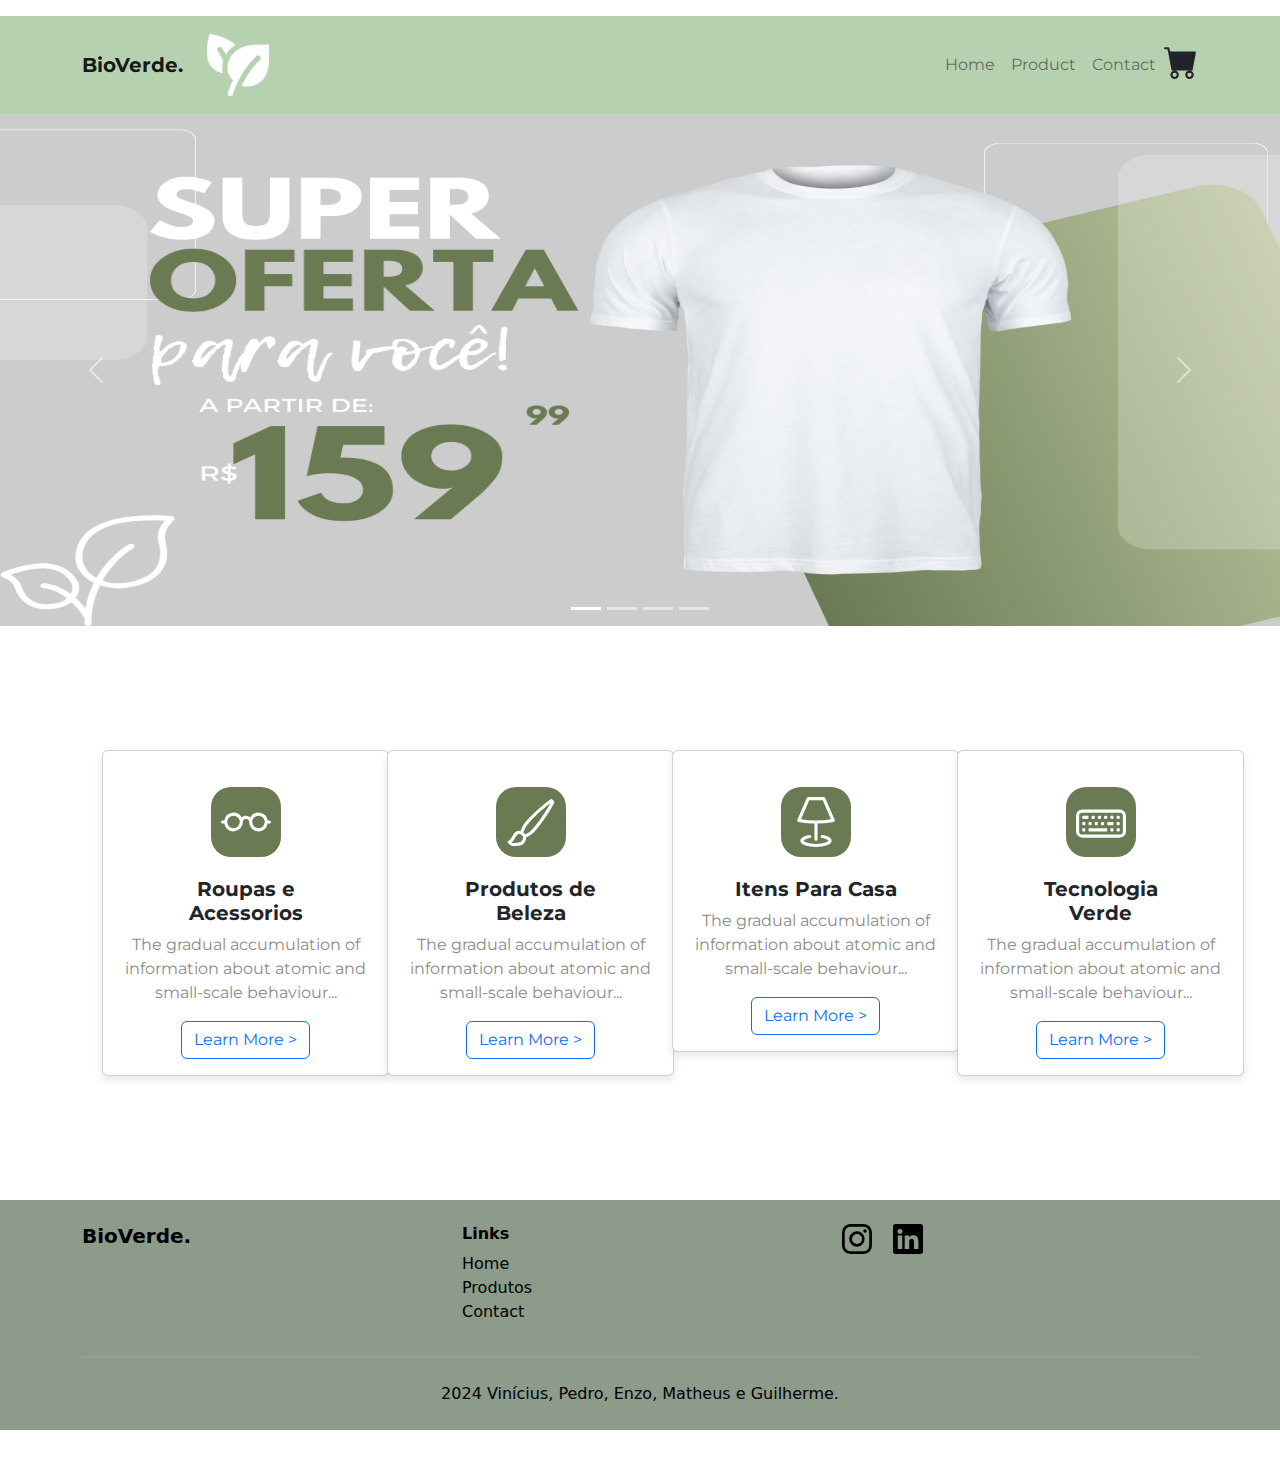
<file: index.html>
<!DOCTYPE html>
<html lang="pt-br">
<head>
    <meta charset="UTF-8">
    <meta name="viewport" content="width=device-width, initial-scale=1.0">
    <title>BioVerde</title>
    <link href="https://cdn.jsdelivr.net/npm/bootstrap@5.3.0-alpha1/dist/css/bootstrap.min.css" rel="stylesheet">

    <link href="/css/carousel.css" rel="stylesheet">
    <link rel="stylesheet" href="/css/style3.css">
    <link rel="stylesheet" href="/css/estilo.css">
    <link rel="stylesheet" href="../footer.css">
</head>
<body>

    <!-- Navbar -->
    <nav class="navbar navbar-expand-lg navbar-light">
        <div class="container">
            <a class="navbar-brand" href="#">BioVerde.</a>   
            <img src="/assets/logo-icon.png" alt="logo" width="7%" height="7%">
            <button class="navbar-toggler" type="button" data-bs-toggle="collapse" data-bs-target="#navbarNav" aria-controls="navbarNav" aria-expanded="false" aria-label="Toggle navigation">
                <span class="navbar-toggler-icon"></span>
            </button>
            <div class="collapse navbar-collapse" id="navbarNav">
                <ul class="navbar-nav ms-auto">
                    <li class="nav-item">
                        <a class="nav-link" href="index.html">Home</a>
                    </li>
                    <li class="nav-item">
                        <a class="nav-link" href="produto.html">Product</a>
                    </li>
                    <li class="nav-item">
                        <a class="nav-link" href="Contato.html">Contact</a>
                    </li>
                    <svg xmlns="http://www.w3.org/2000/svg" width="34" height="34" fill="currentColor" class="bi bi-cart-fill" viewBox="0 0 16 16">
                        <path d="M0 1.5A.5.5 0 0 1 .5 1H2a.5.5 0 0 1 .485.379L2.89 3H14.5a.5.5 0 0 1 .491.592l-1.5 8A.5.5 0 0 1 13 12H4a.5.5 0 0 1-.491-.408L2.01 3.607 1.61 2H.5a.5.5 0 0 1-.5-.5M5 12a2 2 0 1 0 0 4 2 2 0 0 0 0-4m7 0a2 2 0 1 0 0 4 2 2 0 0 0 0-4m-7 1a1 1 0 1 1 0 2 1 1 0 0 1 0-2m7 0a1 1 0 1 1 0 2 1 1 0 0 1 0-2"/>
                      </svg>
                </ul>
            </div>
        </div>
    </nav>

    <!-- Hero Section -->
    <div id="myCarousel" class="carousel slide" data-ride="carousel">
        <ol class="carousel-indicators">
          <li data-target="#myCarousel" data-slide-to="0" class="active"></li>
          <li data-target="#myCarousel" data-slide-to="1"></li>
          <li data-target="#myCarousel" data-slide-to="2"></li>
          <li data-target="#myCarousel" data-slide-to="3"></li>
        </ol>
        <div class="carousel-inner">
          <div class="carousel-item active">
            <img class="first-slide" id="images-carousel" src="/assets/31_Site.png" alt="First slide">
          </div>
          <div class="carousel-item" >
            <img class="second-slide" id="images-carousel" src="/assets/32_Site.png" alt="Second slide">
            <div class="container">
            </div>
          </div>
          <div class="carousel-item">
            <div class="carousel-item active">
                <img class="third-slide" id="images-carousel" src="/assets/33_Site.png" alt="Third Slide" id="">
              </div>
          </div>
          <div class="carousel-item">
            <div class="carousel-item active">
                <img class="fourth-slide" id="images-carousel" src="/assets/34_Site.png" alt="fourth Slide">
              </div>
          </div>
        </div>
        <a class="carousel-control-prev" href="#myCarousel" role="button" data-slide="prev">
          <span class="carousel-control-prev-icon" aria-hidden="true"></span>
          <span class="sr-only">Voltar</span>
        </a>
        <a class="carousel-control-next" href="#myCarousel" role="button" data-slide="next">
          <span class="carousel-control-next-icon" aria-hidden="true"></span>
          <span class="sr-only">Avançar</span>
        </a>
      </div>

    <!-- Product Section -->
    <section class="section-cards">
        <div class="container text-center">
            <div class="row">
                <div class="col-md-3">
                    <div class="card">
                        <div class="card-body">
                            <svg xmlns="http://www.w3.org/2000/svg" width="70" height="70" fill="currentColor" id="icons-cards" class="bi bi-eyeglasses" viewBox="0 0 16 16">
                                <path d="M4 6a2 2 0 1 1 0 4 2 2 0 0 1 0-4m2.625.547a3 3 0 0 0-5.584.953H.5a.5.5 0 0 0 0 1h.541A3 3 0 0 0 7 8a1 1 0 0 1 2 0 3 3 0 0 0 5.959.5h.541a.5.5 0 0 0 0-1h-.541a3 3 0 0 0-5.584-.953A2 2 0 0 0 8 6c-.532 0-1.016.208-1.375.547M14 8a2 2 0 1 1-4 0 2 2 0 0 1 4 0"/>
                              </svg>
                            <h5 class="card-title">Roupas e Acessorios</h5>
                            <p class="card-text">The gradual accumulation of information about atomic and small-scale behaviour...</p>
                            <a href="#" class="btn btn-outline-primary">Learn More ></a>
                        </div>
                    </div>
                </div>
                <div class="col-md-3">
                    <div class="card">
                        <div class="card-body">
                            <svg xmlns="http://www.w3.org/2000/svg" width="70" height="70" fill="currentColor" id="icons-cards" class="bi bi-brush" viewBox="0 0 16 16">
                                <path d="M15.825.12a.5.5 0 0 1 .132.584c-1.53 3.43-4.743 8.17-7.095 10.64a6.1 6.1 0 0 1-2.373 1.534c-.018.227-.06.538-.16.868-.201.659-.667 1.479-1.708 1.74a8.1 8.1 0 0 1-3.078.132 4 4 0 0 1-.562-.135 1.4 1.4 0 0 1-.466-.247.7.7 0 0 1-.204-.288.62.62 0 0 1 .004-.443c.095-.245.316-.38.461-.452.394-.197.625-.453.867-.826.095-.144.184-.297.287-.472l.117-.198c.151-.255.326-.54.546-.848.528-.739 1.201-.925 1.746-.896q.19.012.348.048c.062-.172.142-.38.238-.608.261-.619.658-1.419 1.187-2.069 2.176-2.67 6.18-6.206 9.117-8.104a.5.5 0 0 1 .596.04M4.705 11.912a1.2 1.2 0 0 0-.419-.1c-.246-.013-.573.05-.879.479-.197.275-.355.532-.5.777l-.105.177c-.106.181-.213.362-.32.528a3.4 3.4 0 0 1-.76.861c.69.112 1.736.111 2.657-.12.559-.139.843-.569.993-1.06a3 3 0 0 0 .126-.75zm1.44.026c.12-.04.277-.1.458-.183a5.1 5.1 0 0 0 1.535-1.1c1.9-1.996 4.412-5.57 6.052-8.631-2.59 1.927-5.566 4.66-7.302 6.792-.442.543-.795 1.243-1.042 1.826-.121.288-.214.54-.275.72v.001l.575.575zm-4.973 3.04.007-.005zm3.582-3.043.002.001h-.002z"/>
                              </svg>
                            <h5 class="card-title">Produtos de Beleza</h5>
                            <p class="card-text">The gradual accumulation of information about atomic and small-scale behaviour...</p>
                            <a href="#" class="btn btn-outline-primary">Learn More ></a>
                        </div>
                    </div>
                </div>
                <div class="col-md-3">
                    <div class="card">
                        <div class="card-body">
                            <svg xmlns="http://www.w3.org/2000/svg" width="70" height="70" fill="currentColor" id="icons-cards" class="bi bi-lamp" viewBox="0 0 16 16">
                                <path fill-rule="evenodd" d="M5.04.303A.5.5 0 0 1 5.5 0h5c.2 0 .38.12.46.303l3 7a.5.5 0 0 1-.363.687h-.002q-.225.044-.45.081a33 33 0 0 1-4.645.425V13.5a.5.5 0 1 1-1 0V8.495a33 33 0 0 1-4.645-.425q-.225-.036-.45-.08h-.003a.5.5 0 0 1-.362-.688l3-7ZM3.21 7.116A31 31 0 0 0 8 7.5a31 31 0 0 0 4.791-.384L10.171 1H5.83z"/>
                                <path d="M6.493 12.574a.5.5 0 0 1-.411.575c-.712.118-1.28.295-1.655.493a1.3 1.3 0 0 0-.37.265.3.3 0 0 0-.052.075l-.001.004-.004.01V14l.002.008.016.033a.6.6 0 0 0 .145.15c.165.13.435.27.813.395.751.25 1.82.414 3.024.414s2.273-.163 3.024-.414c.378-.126.648-.265.813-.395a.6.6 0 0 0 .146-.15l.015-.033L12 14v-.004a.3.3 0 0 0-.057-.09 1.3 1.3 0 0 0-.37-.264c-.376-.198-.943-.375-1.655-.493a.5.5 0 1 1 .164-.986c.77.127 1.452.328 1.957.594C12.5 13 13 13.4 13 14c0 .426-.26.752-.544.977-.29.228-.68.413-1.116.558-.878.293-2.059.465-3.34.465s-2.462-.172-3.34-.465c-.436-.145-.826-.33-1.116-.558C3.26 14.752 3 14.426 3 14c0-.599.5-1 .961-1.243.505-.266 1.187-.467 1.957-.594a.5.5 0 0 1 .575.411"/>
                              </svg>
                            <h5 class="card-title">Itens Para Casa</h5>
                            <p class="card-text">The gradual accumulation of information about atomic and small-scale behaviour...</p>
                            <a href="#" class="btn btn-outline-primary">Learn More ></a>
                        </div>
                    </div>
                </div>
                <div class="col-md-3">
                    <div class="card">
                        <div class="card-body">
                            <svg xmlns="http://www.w3.org/2000/svg" width="70" height="70" fill="currentColor" id="icons-cards" class="bi bi-keyboard" viewBox="0 0 16 16">
                                <path d="M14 5a1 1 0 0 1 1 1v5a1 1 0 0 1-1 1H2a1 1 0 0 1-1-1V6a1 1 0 0 1 1-1zM2 4a2 2 0 0 0-2 2v5a2 2 0 0 0 2 2h12a2 2 0 0 0 2-2V6a2 2 0 0 0-2-2z"/>
                                <path d="M13 10.25a.25.25 0 0 1 .25-.25h.5a.25.25 0 0 1 .25.25v.5a.25.25 0 0 1-.25.25h-.5a.25.25 0 0 1-.25-.25zm0-2a.25.25 0 0 1 .25-.25h.5a.25.25 0 0 1 .25.25v.5a.25.25 0 0 1-.25.25h-.5a.25.25 0 0 1-.25-.25zm-5 0A.25.25 0 0 1 8.25 8h.5a.25.25 0 0 1 .25.25v.5a.25.25 0 0 1-.25.25h-.5A.25.25 0 0 1 8 8.75zm2 0a.25.25 0 0 1 .25-.25h1.5a.25.25 0 0 1 .25.25v.5a.25.25 0 0 1-.25.25h-1.5a.25.25 0 0 1-.25-.25zm1 2a.25.25 0 0 1 .25-.25h.5a.25.25 0 0 1 .25.25v.5a.25.25 0 0 1-.25.25h-.5a.25.25 0 0 1-.25-.25zm-5-2A.25.25 0 0 1 6.25 8h.5a.25.25 0 0 1 .25.25v.5a.25.25 0 0 1-.25.25h-.5A.25.25 0 0 1 6 8.75zm-2 0A.25.25 0 0 1 4.25 8h.5a.25.25 0 0 1 .25.25v.5a.25.25 0 0 1-.25.25h-.5A.25.25 0 0 1 4 8.75zm-2 0A.25.25 0 0 1 2.25 8h.5a.25.25 0 0 1 .25.25v.5a.25.25 0 0 1-.25.25h-.5A.25.25 0 0 1 2 8.75zm11-2a.25.25 0 0 1 .25-.25h.5a.25.25 0 0 1 .25.25v.5a.25.25 0 0 1-.25.25h-.5a.25.25 0 0 1-.25-.25zm-2 0a.25.25 0 0 1 .25-.25h.5a.25.25 0 0 1 .25.25v.5a.25.25 0 0 1-.25.25h-.5a.25.25 0 0 1-.25-.25zm-2 0A.25.25 0 0 1 9.25 6h.5a.25.25 0 0 1 .25.25v.5a.25.25 0 0 1-.25.25h-.5A.25.25 0 0 1 9 6.75zm-2 0A.25.25 0 0 1 7.25 6h.5a.25.25 0 0 1 .25.25v.5a.25.25 0 0 1-.25.25h-.5A.25.25 0 0 1 7 6.75zm-2 0A.25.25 0 0 1 5.25 6h.5a.25.25 0 0 1 .25.25v.5a.25.25 0 0 1-.25.25h-.5A.25.25 0 0 1 5 6.75zm-3 0A.25.25 0 0 1 2.25 6h1.5a.25.25 0 0 1 .25.25v.5a.25.25 0 0 1-.25.25h-1.5A.25.25 0 0 1 2 6.75zm0 4a.25.25 0 0 1 .25-.25h.5a.25.25 0 0 1 .25.25v.5a.25.25 0 0 1-.25.25h-.5a.25.25 0 0 1-.25-.25zm2 0a.25.25 0 0 1 .25-.25h5.5a.25.25 0 0 1 .25.25v.5a.25.25 0 0 1-.25.25h-5.5a.25.25 0 0 1-.25-.25z"/>
                              </svg>
                            <h5 class="card-title">Tecnologia Verde</h5>
                            <p class="card-text">The gradual accumulation of information about atomic and small-scale behaviour...</p>
                            <a href="#" class="btn btn-outline-primary">Learn More ></a>
                        </div>
                    </div>
                </div>
            </div>
        </div>
    </section>

    <!-- Footer -->
    <div id="footer-placeholder"></div>
    <script>
        // Carrega o footer de outro arquivo HTML
        fetch('footer.html')
            .then(response => response.text())
            .then(data => {
                document.getElementById('footer-placeholder').innerHTML = data;
            });
    </script>

    <!-- Principal JavaScript do Bootstrap
    ================================================== -->
    <!-- Foi colocado no final para a página carregar mais rápido -->
    <script src="https://code.jquery.com/jquery-3.3.1.slim.min.js" integrity="sha384-q8i/X+965DzO0rT7abK41JStQIAqVgRVzpbzo5smXKp4YfRvH+8abtTE1Pi6jizo" crossorigin="anonymous"></script>
    <script src="./js/script/bootstrap.min.js"></script>
    <!-- Só faz o nossos placeholders de imagens funcionarem. Não precisar copiar a próxima linha! -->
    <script src="https://cdn.jsdelivr.net/npm/bootstrap@5.3.0-alpha1/dist/js/bootstrap.bundle.min.js"></script>
</body>
</html>
</file>
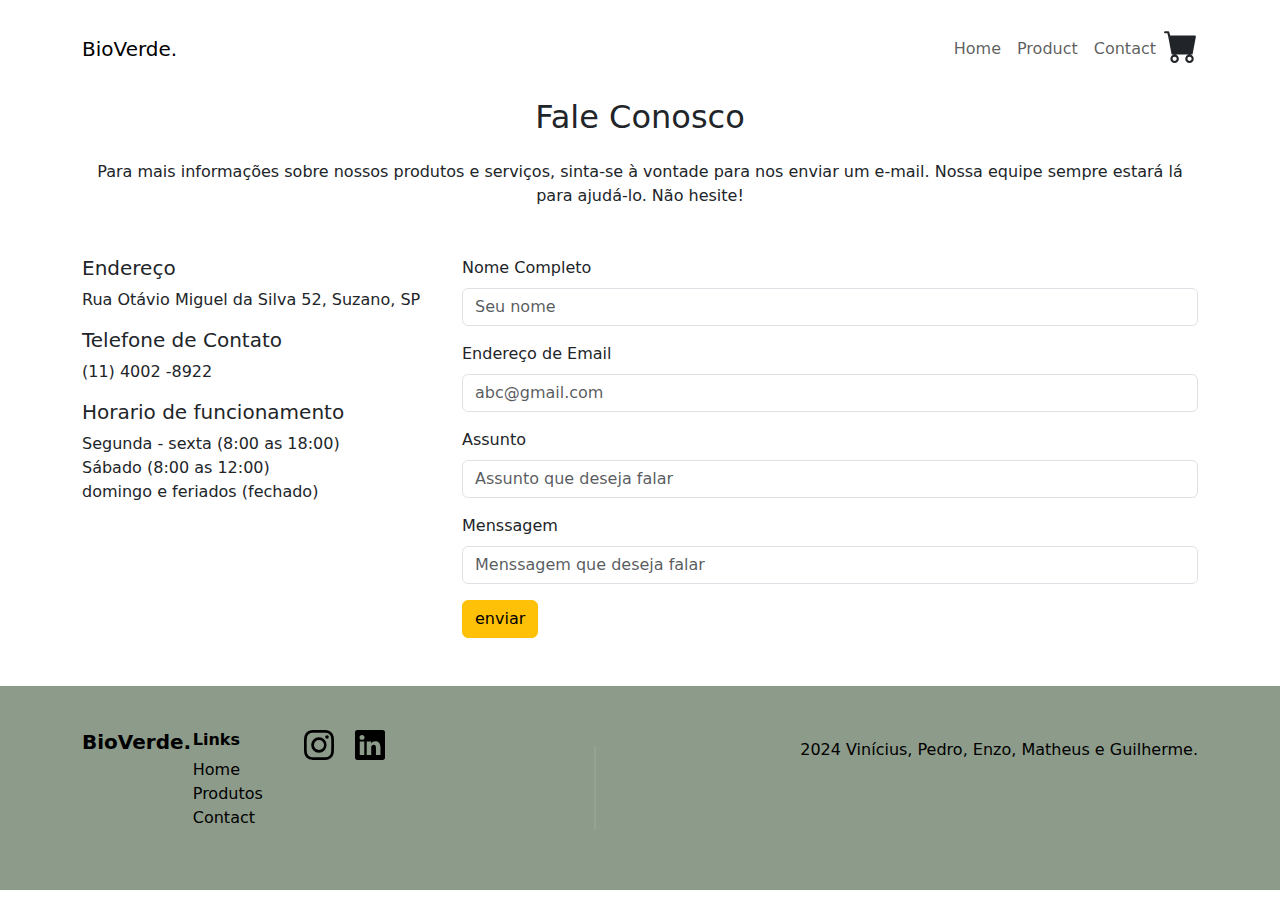
<file: Contato.html>
<!DOCTYPE html>
<html lang="en">
  <head>
    <meta charset="UTF-8" />
    <meta name="viewport" content="width=device-width, initial-scale=1.0" />
    <title>BioVerde</title>
    <link
      href="https://cdn.jsdelivr.net/npm/bootstrap@5.3.0/dist/css/bootstrap.min.css"
      rel="stylesheet"
    />
    <link rel="stylesheet" href="contato.css" />
    <link rel="stylesheet" href="footer.css">
  </head>
  <body>
    <!-- Navbar -->
    <nav class="navbar navbar-expand-lg navbar-light">
      <div class="container">
          <a class="navbar-brand" href="#">BioVerde.</a>   
          <img src="/assets/logo-icon.png" alt="logo" width="7%" height="7%">
          <button class="navbar-toggler" type="button" data-bs-toggle="collapse" data-bs-target="#navbarNav" aria-controls="navbarNav" aria-expanded="false" aria-label="Toggle navigation">
              <span class="navbar-toggler-icon"></span>
          </button>
          <div class="collapse navbar-collapse" id="navbarNav">
              <ul class="navbar-nav ms-auto">
                  <li class="nav-item">
                      <a class="nav-link" href="homepage.html">Home</a>
                  </li>
                  <li class="nav-item">
                      <a class="nav-link" href="produto.html">Product</a>
                  </li>
                  <li class="nav-item">
                      <a class="nav-link" href="Contato.html">Contact</a>
                  </li>
                  <svg xmlns="http://www.w3.org/2000/svg" width="34" height="34" fill="currentColor" class="bi bi-cart-fill" viewBox="0 0 16 16">
                      <path d="M0 1.5A.5.5 0 0 1 .5 1H2a.5.5 0 0 1 .485.379L2.89 3H14.5a.5.5 0 0 1 .491.592l-1.5 8A.5.5 0 0 1 13 12H4a.5.5 0 0 1-.491-.408L2.01 3.607 1.61 2H.5a.5.5 0 0 1-.5-.5M5 12a2 2 0 1 0 0 4 2 2 0 0 0 0-4m7 0a2 2 0 1 0 0 4 2 2 0 0 0 0-4m-7 1a1 1 0 1 1 0 2 1 1 0 0 1 0-2m7 0a1 1 0 1 1 0 2 1 1 0 0 1 0-2"/>
                    </svg>
              </ul>
          </div>
      </div>
  </nav>
    <section class="sessao contato">
      <div class="container">
        <h2 class="text-center mb-4">Fale Conosco</h2>
        <p class="text-center mb-5">
          Para mais informações sobre nossos produtos e serviços, sinta-se à
          vontade para nos enviar um e-mail. Nossa equipe sempre estará lá para
          ajudá-lo. Não hesite!
        </p>

        <div class="row">
          <div class="col-md-4">
              <h5><i class="bi bi-geo-alt"></i>Endereço</h5>
              <p>Rua Otávio Miguel da Silva 52, Suzano, SP</p>
              <h5><i class="bi bi-telephone"></i>Telefone de Contato</h5>
              <p>(11) 4002 -8922</p>
              <h5><i class="bi bi-clock"></i>Horario de funcionamento</h5>
              <p>Segunda - sexta (8:00 as 18:00)<br>
                 Sábado (8:00 as 12:00)<br>
                 domingo e feriados (fechado)
              </p>
          </div>
      
          <div class="col-md-8">
              <form>
                  <div class="mb-3">
                      <label for="nome" class="form-label">Nome Completo</label>
                      <input type="text" class="form-control" id="nome" placeholder="Seu nome">
                  </div>
                  <div class="mb-3">
                      <label for="email" class="form-label">Endereço de Email</label>
                      <input type="email" class="form-control" id="email" placeholder="abc@gmail.com">
                  </div>
                  <div class="mb-3">
                      <label for="subject" class="form-label">Assunto</label>
                      <input type="text" class="form-control" id="subject" placeholder="Assunto que deseja falar">
                  </div>
                  <div class="mb-3">
                      <label for="message" class="form-label">Menssagem</label>
                      <input type="text" class="form-control" id="message" placeholder="Menssagem que deseja falar">
                  </div>
                  <button type="submit" class="btn btn-warning">enviar</button>
              </form>
          </div>
      </div>
    </section>
    <script src="https://cdn.jsdelivr.net/npm/bootstrap@5.3.0/dist/js/bootstrap.bundle.min.js"></script>

    <div id="footer-placeholder"></div>

    <script src="https://cdn.jsdelivr.net/npm/bootstrap@5.3.0/dist/js/bootstrap.bundle.min.js"></script>
    <script>
        // Carrega o footer de outro arquivo HTML
        fetch('footer.html')
            .then(response => response.text())
            .then(data => {
                document.getElementById('footer-placeholder').innerHTML = data;
            });
    </script>
</body>
  </body>
</html>
</file>
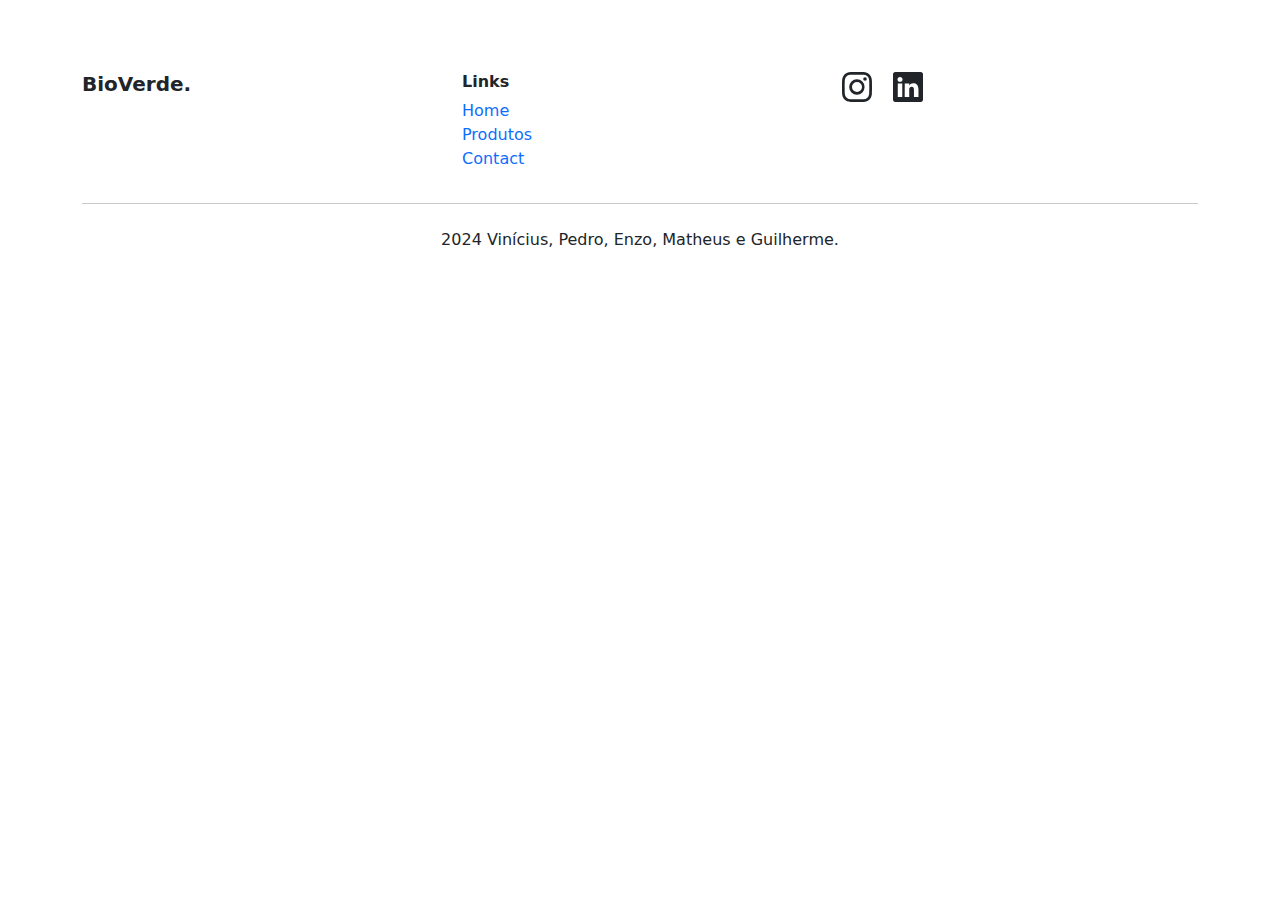
<file: footer.html>
<!DOCTYPE html>
<html lang="en">
<head>
    <meta charset="UTF-8">
    <meta http-equiv="X-UA-Compatible" content="IE=edge">
    <meta name="viewport" content="width=device-width, initial-scale=1.0">
    <title>Footer BioVerde</title>
    <link href="https://cdn.jsdelivr.net/npm/bootstrap@5.3.0/dist/css/bootstrap.min.css" rel="stylesheet">
</head>
<body>

    <footer class="footer mt-5">
        <div class="container py-4">
            <div class="row">
                <div class="col-md-4">
                    <h5 class="fw-bold">BioVerde.</h5>
                </div>
                <div class="col-md-4">
                    <h6 class="fw-bold">Links</h6>
                    <ul class="list-unstyled">
                        <li><a href="index.html" class="text-decoration-none">Home</a></li>
                        <li><a href="produto.html" class="text-decoration-none">Produtos</a></li>
                        <li><a href="Contato.html" class="text-decoration-none">Contact</a></li>
                    </ul>
                </div>
                <div class="col-md-4">
                    <svg  href="index.html" xmlns="http://www.w3.org/2000/svg" width="30" height="30" fill="currentColor" class="bi bi-instagram d-inline-block me-3" viewBox="0 0 16 16">
                        <path d="M8 0C5.829 0 5.556.01 4.703.048 3.85.088 3.269.222 2.76.42a3.9 3.9 0 0 0-1.417.923A3.9 3.9 0 0 0 .42 2.76C.222 3.268.087 3.85.048 4.7.01 5.555 0 5.827 0 8.001c0 2.172.01 2.444.048 3.297.04.852.174 1.433.372 1.942.205.526.478.972.923 1.417.444.445.89.719 1.416.923.51.198 1.09.333 1.942.372C5.555 15.99 5.827 16 8 16s2.444-.01 3.298-.048c.851-.04 1.434-.174 1.943-.372a3.9 3.9 0 0 0 1.416-.923c.445-.445.718-.891.923-1.417.197-.509.332-1.09.372-1.942C15.99 10.445 16 10.173 16 8s-.01-2.445-.048-3.299c-.04-.851-.175-1.433-.372-1.941a3.9 3.9 0 0 0-.923-1.417A3.9 3.9 0 0 0 13.24.42c-.51-.198-1.092-.333-1.943-.372C10.443.01 10.172 0 7.998 0zm-.717 1.442h.718c2.136 0 2.389.007 3.232.046.78.035 1.204.166 1.486.275.373.145.64.319.92.599s.453.546.598.92c.11.281.24.705.275 1.485.039.843.047 1.096.047 3.231s-.008 2.389-.047 3.232c-.035.78-.166 1.203-.275 1.485a2.5 2.5 0 0 1-.599.919c-.28.28-.546.453-.92.598-.28.11-.704.24-1.485.276-.843.038-1.096.047-3.232.047s-2.39-.009-3.233-.047c-.78-.036-1.203-.166-1.485-.276a2.5 2.5 0 0 1-.92-.598 2.5 2.5 0 0 1-.6-.92c-.109-.281-.24-.705-.275-1.485-.038-.843-.046-1.096-.046-3.233s.008-2.388.046-3.231c.036-.78.166-1.204.276-1.486.145-.373.319-.64.599-.92s.546-.453.92-.598c.282-.11.705-.24 1.485-.276.738-.034 1.024-.044 2.515-.045zm4.988 1.328a.96.96 0 1 0 0 1.92.96.96 0 0 0 0-1.92m-4.27 1.122a4.109 4.109 0 1 0 0 8.217 4.109 4.109 0 0 0 0-8.217m0 1.441a2.667 2.667 0 1 1 0 5.334 2.667 2.667 0 0 1 0-5.334"/>
                    </svg>
                    <svg href="index.html" xmlns="http://www.w3.org/2000/svg" width="30" height="30" fill="currentColor" class="bi bi-linkedin d-inline-block" viewBox="0 0 16 16">
                        <path d="M0 1.146C0 .513.526 0 1.175 0h13.65C15.474 0 16 .513 16 1.146v13.708c0 .633-.526 1.146-1.175 1.146H1.175C.526 16 0 15.487 0 14.854zm4.943 12.248V6.169H2.542v7.225zm-1.2-8.212c.837 0 1.358-.554 1.358-1.248-.015-.709-.52-1.248-1.342-1.248S2.4 3.226 2.4 3.934c0 .694.521 1.248 1.327 1.248zm4.908 8.212V9.359c0-.216.016-.432.08-.586.173-.431.568-.878 1.232-.878.869 0 1.216.662 1.216 1.634v3.865h2.401V9.25c0-2.22-1.184-3.252-2.764-3.252-1.274 0-1.845.7-2.165 1.193v.025h-.016l.016-.025V6.169h-2.4c.03.678 0 7.225 0 7.225z"/>
                    </svg>
                </div>
            </div>
            <hr class="mt-3">
            <div class="text-center pt-2">
                <p class="mb-0">2024 Vinícius, Pedro, Enzo, Matheus e Guilherme.</p>
            </div>
        </div>
    </footer>

    <script src="https://cdn.jsdelivr.net/npm/bootstrap@5.3.0/dist/js/bootstrap.bundle.min.js"></script>
</body>
</html>
</file>
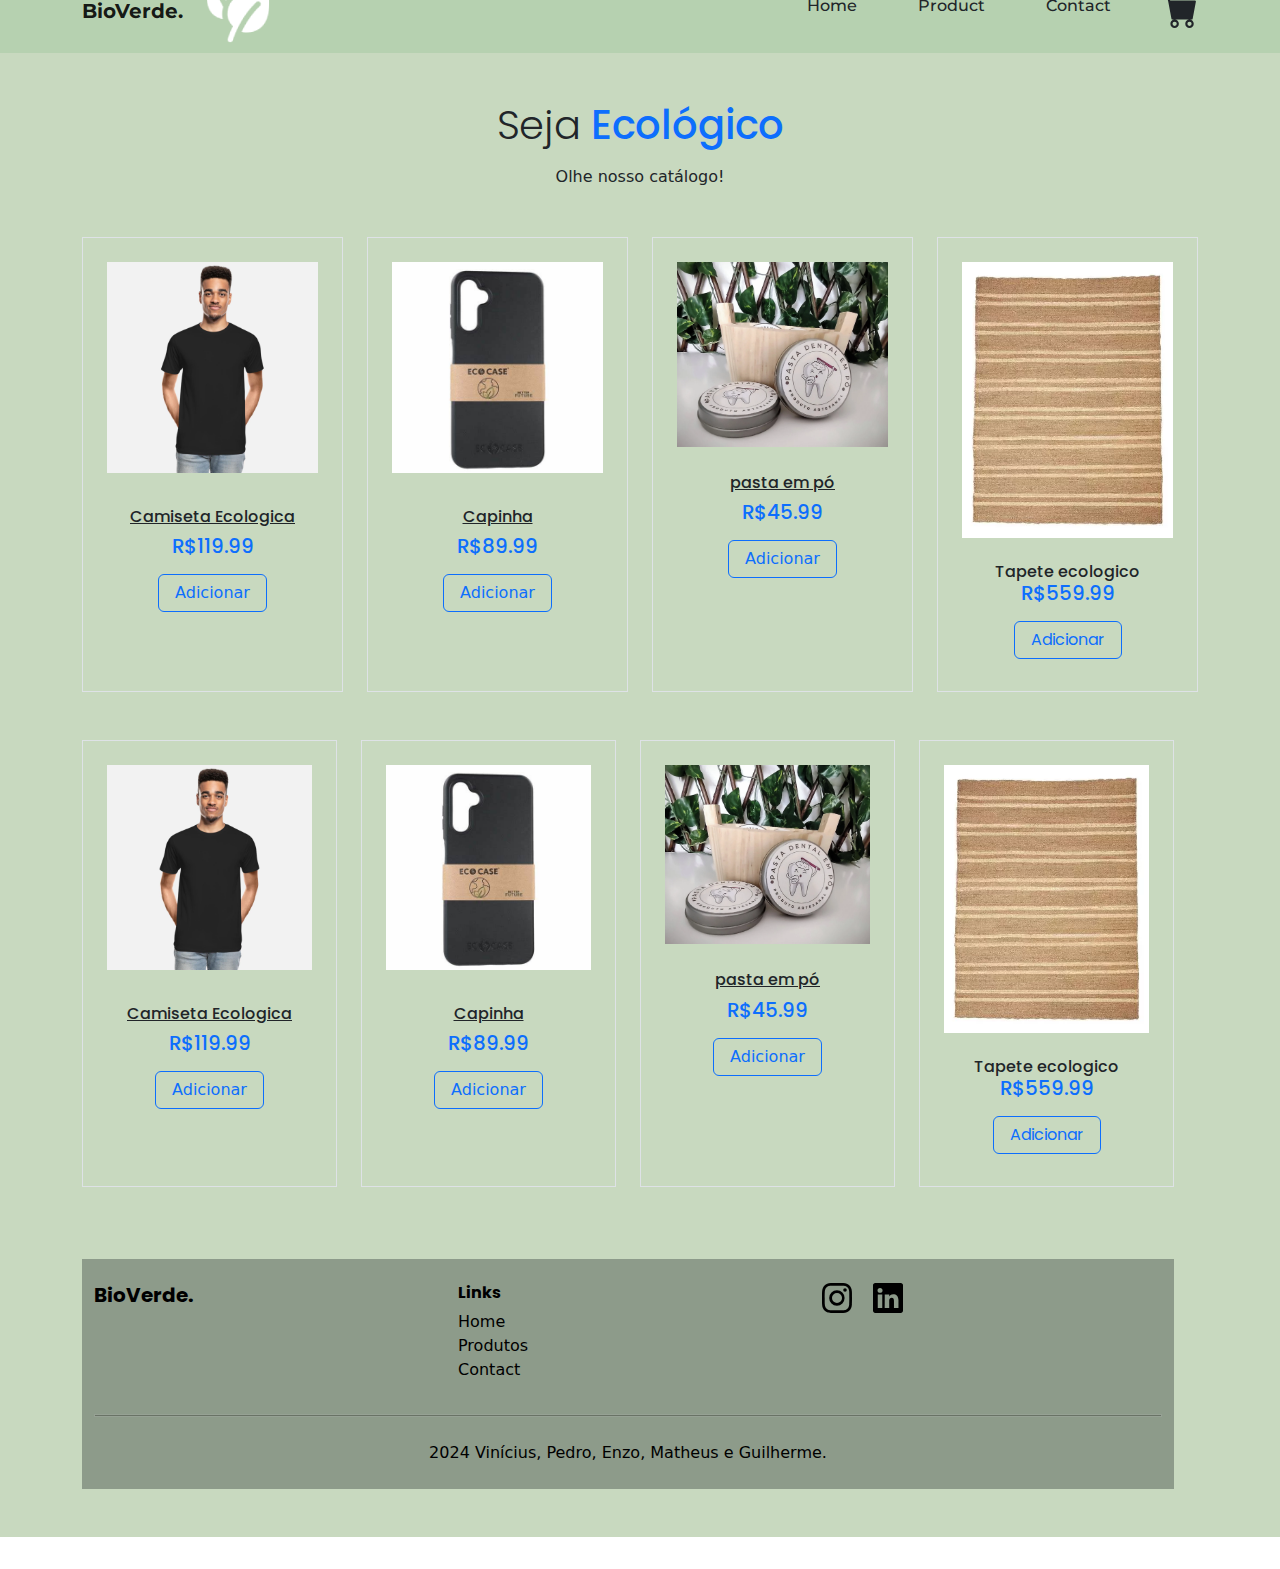
<file: produto.html>
<!DOCTYPE html>
<html lang="en">

<head>
    <meta charset="utf-8">
    <title>Hairnic - Single Product Website Template</title>
    <meta content="width=device-width, initial-scale=1.0" name="viewport">
    <meta content="" name="keywords">
    <meta content="" name="description">

    <!-- Favicon -->
    <link href="img/favicon.ico" rel="icon">

    <!-- Google Web Fonts -->
    <link rel="preconnect" href="https://fonts.googleapis.com">
    <link rel="preconnect" href="https://fonts.gstatic.com" crossorigin>
    <link
        href="https://fonts.googleapis.com/css2?family=Open+Sans:wght@400;500&family=Poppins:wght@200;600;700&display=swap"
        rel="stylesheet">

    <!-- Icon Font Stylesheet -->
    <link href="https://cdnjs.cloudflare.com/ajax/libs/font-awesome/5.10.0/css/all.min.css" rel="stylesheet">
    <link href="https://cdn.jsdelivr.net/npm/bootstrap-icons@1.4.1/font/bootstrap-icons.css" rel="stylesheet">

    <!-- Libraries Stylesheet -->
    <link href="lib/animate/animate.min.css" rel="stylesheet">
    <link href="lib/owlcarousel/assets/owl.carousel.min.css" rel="stylesheet">

    <!-- Customized Bootstrap Stylesheet -->
    <link href="css/bootstrap.min.css" rel="stylesheet">

    <!-- Template Stylesheet -->
    <link href="css/pagina-shop.css" rel="stylesheet">


    <link href="contato.css">
    <link rel="stylesheet" href="footer.css">
    <link rel="stylesheet" href="/css/estilo.css">

    <!--COLOCAR O LINK DO CSS AQUI-->
</head>

<body>
 <!--COLOCAR O HEADER AQUI -->
     <!-- Navbar -->
    <nav class="navbar navbar-expand-lg navbar-light">
        <div class="container">
            <a class="navbar-brand" href="#">BioVerde.</a>   
            <img src="/assets/logo-icon.png" alt="logo" width="7%" height="7%">
            <button class="navbar-toggler" type="button" data-bs-toggle="collapse" data-bs-target="#navbarNav" aria-controls="navbarNav" aria-expanded="false" aria-label="Toggle navigation">
                <span class="navbar-toggler-icon"></span>
            </button>
            <div class="collapse navbar-collapse" id="navbarNav">
                <ul class="navbar-nav ms-auto">
                    <li class="nav-item">
                        <a class="nav-link" href="homepage.html">Home</a>
                    </li>
                    <li class="nav-item">
                        <a class="nav-link" href="produto.html">Product</a>
                    </li>
                    <li class="nav-item">
                        <a class="nav-link" href="Contato.html">Contact</a>
                    </li>
                    <svg xmlns="http://www.w3.org/2000/svg" width="34" height="34" fill="currentColor" class="bi bi-cart-fill" viewBox="0 0 16 16">
                        <path d="M0 1.5A.5.5 0 0 1 .5 1H2a.5.5 0 0 1 .485.379L2.89 3H14.5a.5.5 0 0 1 .491.592l-1.5 8A.5.5 0 0 1 13 12H4a.5.5 0 0 1-.491-.408L2.01 3.607 1.61 2H.5a.5.5 0 0 1-.5-.5M5 12a2 2 0 1 0 0 4 2 2 0 0 0 0-4m7 0a2 2 0 1 0 0 4 2 2 0 0 0 0-4m-7 1a1 1 0 1 1 0 2 1 1 0 0 1 0-2m7 0a1 1 0 1 1 0 2 1 1 0 0 1 0-2"/>
                      </svg>
                </ul>
            </div>
        </div>
    </nav>

    <!-- Spinner Start -->
    <div id="spinner"
        class="show bg-white position-fixed translate-middle w-100 vh-100 top-50 start-50 d-flex align-items-center justify-content-center">
        <div class="spinner-grow text-primary" style="width: 3rem; height: 3rem;" role="status">
            <span class="sr-only">Loading...</span>
        </div>
    </div>
    <!-- Spinner End -->
    <!-- Product Start -->
    <div class="container-fluid py-5">
        <div class="container">
            <div class="mx-auto text-center wow fadeIn" data-wow-delay="0.1s" style="max-width: 600px;">
                <h1 class="text-primary mb-3"><span class="fw-light text-dark">Seja</span> Ecológico</h1>
                <p class="mb-5">Olhe nosso catálogo!</p>
            </div>
            <div class="row g-4">
                <div class="col-md-6 col-lg-3 wow fadeIn" data-wow-delay="0.1s">
                    <div class="product-item text-center border h-100 p-4">
                        <a href="produto01.html">
                        <img class="img-fluid mb-4" src="img/Camiseta-cp04.jpg" alt="">
                    </a>
                        <div class="mb-2">
                        </div>
                        <a href="" class="h6 d-inline-block mb-2">Camiseta Ecologica</a>
                        <h5 class="text-primary mb-3">R$119.99</h5>
                        <a href="" class="btn btn-outline-primary px-3">Adicionar</a>
                    </div>
                </div>
                <div class="col-md-6 col-lg-3 wow fadeIn" data-wow-delay="0.3s">
                    <div class="product-item text-center border h-100 p-4">
                        <a href="produto02.html">
                        <img class="img-fluid mb-4" src="img/celular-cp04.png" alt="">
                    </a>
                        <div class="mb-2">
                        </div>
                        <a href="" class="h6 d-inline-block mb-2">Capinha</a>
                        <h5 class="text-primary mb-3">R$89.99</h5>
                        <a href="" class="btn btn-outline-primary px-3">Adicionar</a>
                    </div>
                </div>
                <div class="col-md-6 col-lg-3 wow fadeIn" data-wow-delay="0.5s">
                    <div class="product-item text-center border h-100 p-4">
                        <a href="produto03.html">
                        <img class="img-fluid mb-4" src="img/pasta-dental-em-po-pasta-dental.webp" alt="">
                    </a>
                        <a href="" class="h6 d-inline-block mb-2">pasta em pó</a>
                        <h5 class="text-primary mb-3">R$45.99</h5>
                        <a href="" class="btn btn-outline-primary px-3">Adicionar</a>
                    </div>
                </div>
                <div class="col-md-6 col-lg-3 wow fadeIn" data-wow-delay="0.7s">
                    <div class="product-item text-center border h-100 p-4">
                        <a href="produto04.html">
                        <img class="img-fluid mb-4" src="img/D_NQ_NP_968210-MLU74051507468_012024-O.webp" alt="">
                    </a>
                        <aTapete href="" class="h6 d-inline-block mb-2">Tapete ecologico</a>
                        <h5 class="text-primary mb-3">R$559.99</h5>
                        <a href="" class="btn btn-outline-primary px-3">Adicionar</a>
                    </div>
                </div>
                <div class="row g-4">
                    <div class="col-md-6 col-lg-3 wow fadeIn" data-wow-delay="0.1s">
                        <div class="product-item text-center border h-100 p-4">
                            <a href="produto01.html">
                            <img class="img-fluid mb-4" src="img/Camiseta-cp04.jpg" alt="">
                        </a>
                            <div class="mb-2">
                            </div>
                            <a href="" class="h6 d-inline-block mb-2">Camiseta Ecologica</a>
                            <h5 class="text-primary mb-3">R$119.99</h5>
                            <a href="" class="btn btn-outline-primary px-3">Adicionar</a>
                        </div>
                    </div>
                    <div class="col-md-6 col-lg-3 wow fadeIn" data-wow-delay="0.3s">
                        <div class="product-item text-center border h-100 p-4">
                            <a href="pagina02.html">
                            <img class="img-fluid mb-4" src="img/celular-cp04.png" alt="">
                        </a>
                            <div class="mb-2">
                            </div>
                            <a href="" class="h6 d-inline-block mb-2">Capinha</a>
                            <h5 class="text-primary mb-3">R$89.99</h5>
                            <a href="" class="btn btn-outline-primary px-3">Adicionar</a>
                        </div>
                    </div>
                    <div class="col-md-6 col-lg-3 wow fadeIn" data-wow-delay="0.5s">
                        <div class="product-item text-center border h-100 p-4">
                            <a href="pagina03.html">
                            <img class="img-fluid mb-4" src="img/pasta-dental-em-po-pasta-dental.webp" alt="">
                        </a>
                            <a href="" class="h6 d-inline-block mb-2">pasta em pó</a>
                            <h5 class="text-primary mb-3">R$45.99</h5>
                            <a href="" class="btn btn-outline-primary px-3">Adicionar</a>
                        </div>
                    </div>
                    <div class="col-md-6 col-lg-3 wow fadeIn" data-wow-delay="0.7s">
                        <div class="product-item text-center border h-100 p-4">
                            <a href="pagina04.html">
                            <img class="img-fluid mb-4" src="img/D_NQ_NP_968210-MLU74051507468_012024-O.webp" alt="">
                        </a>
                            <aTapete href="" class="h6 d-inline-block mb-2">Tapete ecologico</a>
                            <h5 class="text-primary mb-3">R$559.99</h5>
                            <a href="" class="btn btn-outline-primary px-3">Adicionar</a>
                        </div>
                    </div>

               


    <!-- Volta ao topo -->
   


    <!-- JavaScript Libraries -->
    <script src="https://ajax.googleapis.com/ajax/libs/jquery/3.6.1/jquery.min.js"></script>
    <script src="https://cdn.jsdelivr.net/npm/bootstrap@5.0.0/dist/js/bootstrap.bundle.min.js"></script>
    <script src="lib/wow/wow.min.js"></script>
    <script src="lib/easing/easing.min.js"></script>
    <script src="lib/waypoints/waypoints.min.js"></script>
    <script src="lib/owlcarousel/owl.carousel.min.js"></script>

    <!-- Template Javascript -->
    <script src="js/main.js"></script>
    <script>
        // Carrega o footer de outro arquivo HTML
        fetch('footer.html')
            .then(response => response.text())
            .then(data => {
                document.getElementById('footer-placeholder').innerHTML = data;
            });
    </script>
    <div id="footer-placeholder"></div>
</body>



</html>
</file>
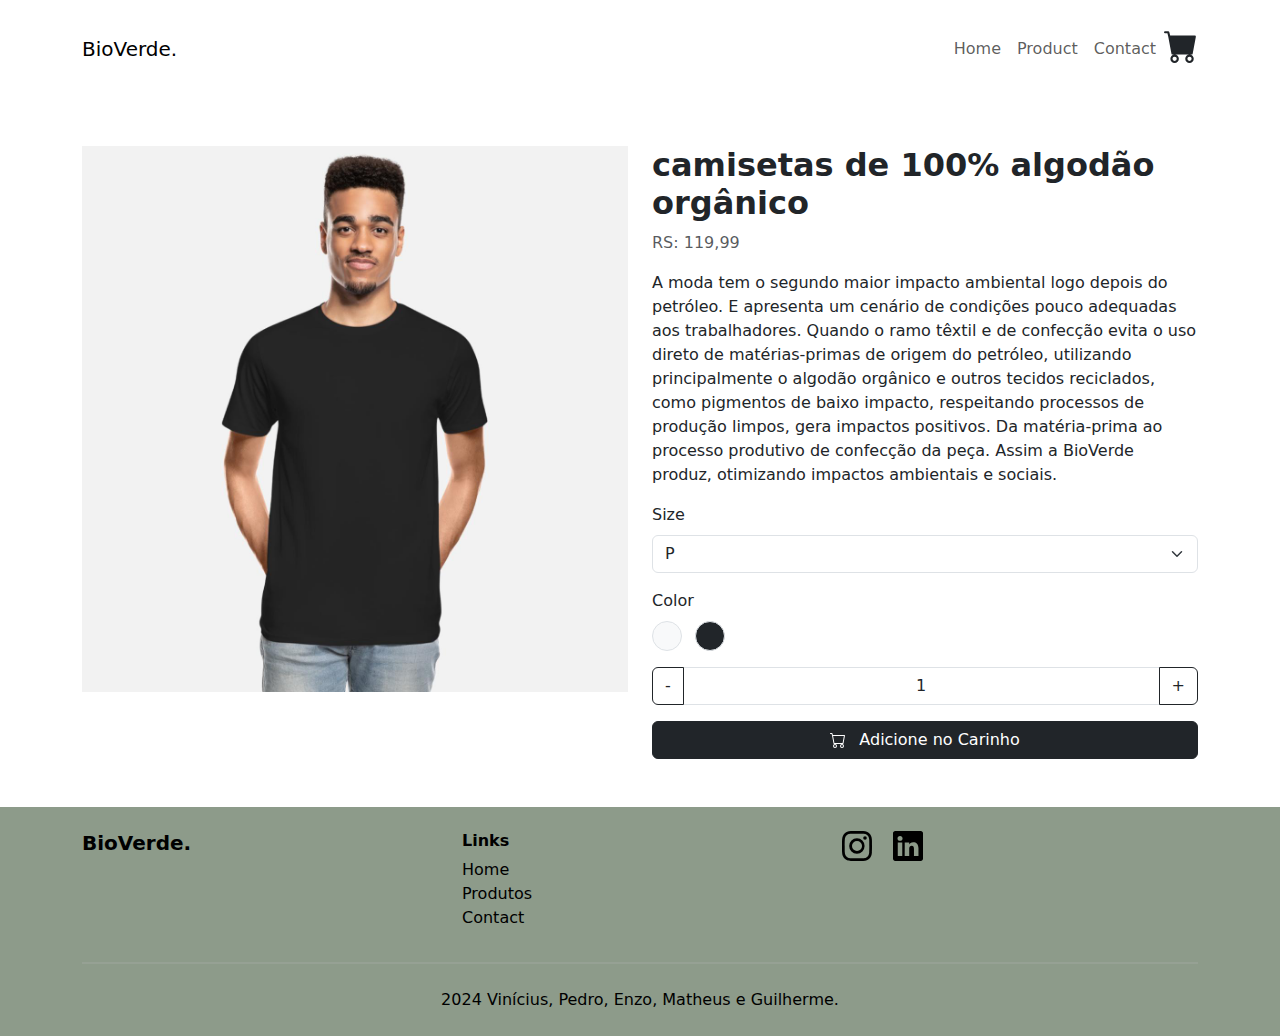
<file: produto01.html>
<!DOCTYPE html>
<html lang="en">
<head>
    <meta charset="UTF-8">
    <meta name="viewport" content="width=device-width, initial-scale=1.0">
    <title>Produtos - BioVerde</title>
    <link href="https://cdn.jsdelivr.net/npm/bootstrap@5.3.0/dist/css/bootstrap.min.css" rel="stylesheet">
    <link rel="stylesheet" href="produto.css">
    <link rel="stylesheet" href="footer.css">
</head>
<body>

    <!-- Navbar -->
    <nav class="navbar navbar-expand-lg navbar-light">
        <div class="container">
            <a class="navbar-brand" href="#">BioVerde.</a>   
            <img src="/assets/logo-icon.png" alt="logo" width="7%" height="7%">
            <button class="navbar-toggler" type="button" data-bs-toggle="collapse" data-bs-target="#navbarNav" aria-controls="navbarNav" aria-expanded="false" aria-label="Toggle navigation">
                <span class="navbar-toggler-icon"></span>
            </button>
            <div class="collapse navbar-collapse" id="navbarNav">
                <ul class="navbar-nav ms-auto">
                    <li class="nav-item">
                        <a class="nav-link" href="homepage.html">Home</a>
                    </li>
                    <li class="nav-item">
                        <a class="nav-link" href="produto.html">Product</a>
                    </li>
                    <li class="nav-item">
                        <a class="nav-link" href="Contato.html">Contact</a>
                    </li>
                    <svg xmlns="http://www.w3.org/2000/svg" width="34" height="34" fill="currentColor" class="bi bi-cart-fill" viewBox="0 0 16 16">
                        <path d="M0 1.5A.5.5 0 0 1 .5 1H2a.5.5 0 0 1 .485.379L2.89 3H14.5a.5.5 0 0 1 .491.592l-1.5 8A.5.5 0 0 1 13 12H4a.5.5 0 0 1-.491-.408L2.01 3.607 1.61 2H.5a.5.5 0 0 1-.5-.5M5 12a2 2 0 1 0 0 4 2 2 0 0 0 0-4m7 0a2 2 0 1 0 0 4 2 2 0 0 0 0-4m-7 1a1 1 0 1 1 0 2 1 1 0 0 1 0-2m7 0a1 1 0 1 1 0 2 1 1 0 0 1 0-2"/>
                      </svg>
                </ul>
            </div>
        </div>
    </nav>

    <main class="container my-5">
        <div class="row">
            <div class="col-md-6">

                <img src="assets/Camiseta-cp04.jpg" style="height: px; width: 100%;" >
            </div>
            <div class="col-md-6">
                <h2>camisetas de 100% algodão orgânico</h2>
                <p class="text-muted">RS: 119,99</p>
                <p>A moda tem o segundo maior impacto ambiental logo depois do petróleo. E apresenta um cenário de condições pouco adequadas aos trabalhadores. Quando o ramo têxtil e de confecção evita o uso direto de matérias-primas de origem do petróleo, utilizando principalmente o algodão orgânico e outros tecidos reciclados, como pigmentos de baixo impacto, respeitando processos de produção limpos, gera impactos positivos. Da matéria-prima ao processo produtivo de confecção da peça. Assim a BioVerde produz, otimizando impactos ambientais e sociais.</p>
                
                <form>
                    <div class="mb-3">
                        <label for="size" class="form-label">Size</label>
                        <select class="form-select" id="size">
                            <option>P</option>
                            <option>M</option>
                            <option>GL</option>
                            <option>GG</option>
                        </select>
                    </div>
                    
                    <div class="mb-3">
                        <label for="color" class="form-label">Color</label>
                        <div id="color">
                            <button type="button" class="btn btn-light border rounded-circle me-2" style="width: 30px; height: 30px;"></button>
                            <button type="button" class="btn btn-dark border rounded-circle me-2" style="width: 30px; height: 30px;"></button>
                        </div>
                    </div>
                    
                    <div class="input-group mb-3">
                        <button class="btn btn-outline-dark" type="button">-</button>
                        <input type="text" class="form-control text-center" value="1">
                        <button class="btn btn-outline-dark" type="button">+</button>
                    </div>
                    
                    <button type="submit" class="btn btn-dark w-100">
                        <svg xmlns="http://www.w3.org/2000/svg" width="16" height="16" fill="currentColor" class="bi bi-cart me-2" viewBox="0 0 16 16">
                            <path d="M0 1.5A.5.5 0 0 1 .5 1H2a.5.5 0 0 1 .485.379L2.89 3H14.5a.5.5 0 0 1 .491.592l-1.5 8A.5.5 0 0 1 13 12H4a.5.5 0 0 1-.491-.408L2.01 3.607 1.61 2H.5a.5.5 0 0 1-.5-.5M3.102 4l1.313 7h8.17l1.313-7zM5 12a2 2 0 1 0 0 4 2 2 0 0 0 0-4m7 0a2 2 0 1 0 0 4 2 2 0 0 0 0-4m-7 1a1 1 0 1 1 0 2 1 1 0 0 1 0-2m7 0a1 1 0 1 1 0 2 1 1 0 0 1 0-2"/>
                        </svg>
                        Adicione no Carinho
                    </button>
                    
                    
                </form>
            </div>
        </div>
    </main>
    <script src="https://cdn.jsdelivr.net/npm/bootstrap@5.3.0/dist/js/bootstrap.bundle.min.js"></script>
    <script>
        // Carrega o footer de outro arquivo HTML
        fetch('footer.html')
            .then(response => response.text())
            .then(data => {
                document.getElementById('footer-placeholder').innerHTML = data;
            });
    </script>
    <div id="footer-placeholder"></div>
</body>
</html>
</file>
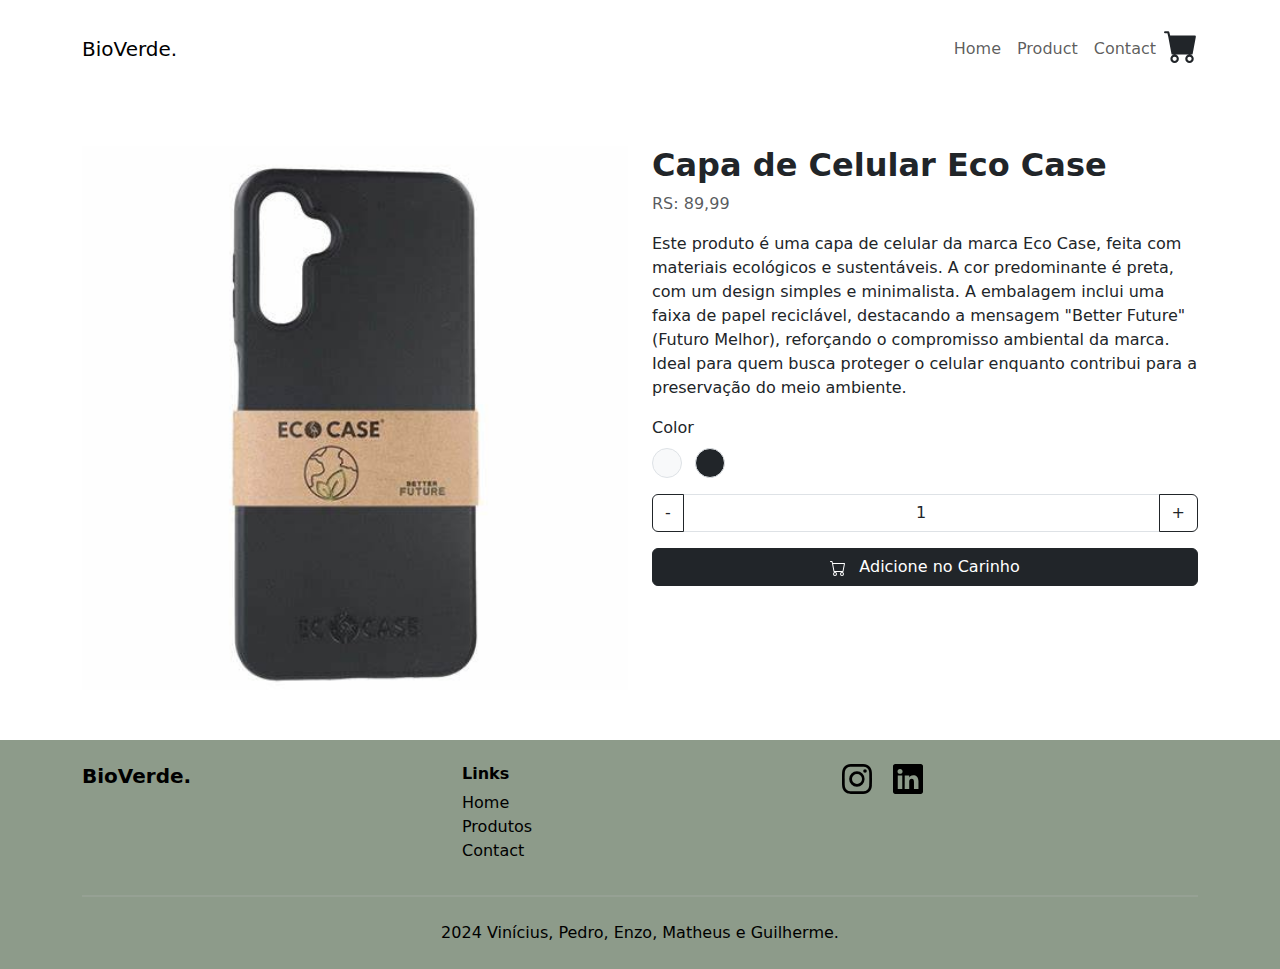
<file: produto02.html>
<!DOCTYPE html>
<html lang="en">
<head>
    <meta charset="UTF-8">
    <meta name="viewport" content="width=device-width, initial-scale=1.0">
    <title>Produtos - BioVerde</title>
    <link href="https://cdn.jsdelivr.net/npm/bootstrap@5.3.0/dist/css/bootstrap.min.css" rel="stylesheet">
    <link rel="stylesheet" href="produto.css">
    <link rel="stylesheet" href="footer.css">
</head>
<body>

    <!-- Navbar -->
    <nav class="navbar navbar-expand-lg navbar-light">
        <div class="container">
            <a class="navbar-brand" href="#">BioVerde.</a>   
            <img src="/assets/logo-icon.png" alt="logo" width="7%" height="7%">
            <button class="navbar-toggler" type="button" data-bs-toggle="collapse" data-bs-target="#navbarNav" aria-controls="navbarNav" aria-expanded="false" aria-label="Toggle navigation">
                <span class="navbar-toggler-icon"></span>
            </button>
            <div class="collapse navbar-collapse" id="navbarNav">
                <ul class="navbar-nav ms-auto">
                    <li class="nav-item">
                        <a class="nav-link" href="homepage.html">Home</a>
                    </li>
                    <li class="nav-item">
                        <a class="nav-link" href="produto.html">Product</a>
                    </li>
                    <li class="nav-item">
                        <a class="nav-link" href="Contato.html">Contact</a>
                    </li>
                    <svg xmlns="http://www.w3.org/2000/svg" width="34" height="34" fill="currentColor" class="bi bi-cart-fill" viewBox="0 0 16 16">
                        <path d="M0 1.5A.5.5 0 0 1 .5 1H2a.5.5 0 0 1 .485.379L2.89 3H14.5a.5.5 0 0 1 .491.592l-1.5 8A.5.5 0 0 1 13 12H4a.5.5 0 0 1-.491-.408L2.01 3.607 1.61 2H.5a.5.5 0 0 1-.5-.5M5 12a2 2 0 1 0 0 4 2 2 0 0 0 0-4m7 0a2 2 0 1 0 0 4 2 2 0 0 0 0-4m-7 1a1 1 0 1 1 0 2 1 1 0 0 1 0-2m7 0a1 1 0 1 1 0 2 1 1 0 0 1 0-2"/>
                      </svg>
                </ul>
            </div>
        </div>
    </nav>

    <main class="container my-5">
        <div class="row">
            <div class="col-md-6">

                <img src="assets/celular-cp04.png" style="height: px; width: 100%;" >
            </div>
            <div class="col-md-6">
                <h2>Capa de Celular Eco Case</h2>
                <p class="text-muted">RS: 89,99</p>
                <p>Este produto é uma capa de celular da marca Eco Case, feita com materiais ecológicos e sustentáveis. A cor predominante é preta, com um design simples e minimalista. A embalagem inclui uma faixa de papel reciclável, destacando a mensagem "Better Future" (Futuro Melhor), reforçando o compromisso ambiental da marca. Ideal para quem busca proteger o celular enquanto contribui para a preservação do meio ambiente.</p>
                
                <form>
                    
                    <div class="mb-3">
                        <label for="color" class="form-label">Color</label>
                        <div id="color">
                            <button type="button" class="btn btn-light border rounded-circle me-2" style="width: 30px; height: 30px;"></button>
                            <button type="button" class="btn btn-dark border rounded-circle me-2" style="width: 30px; height: 30px;"></button>
                        </div>
                    </div>
                    
                    <div class="input-group mb-3">
                        <button class="btn btn-outline-dark" type="button">-</button>
                        <input type="text" class="form-control text-center" value="1">
                        <button class="btn btn-outline-dark" type="button">+</button>
                    </div>
                    
                    <button type="submit" class="btn btn-dark w-100">
                        <svg xmlns="http://www.w3.org/2000/svg" width="16" height="16" fill="currentColor" class="bi bi-cart me-2" viewBox="0 0 16 16">
                            <path d="M0 1.5A.5.5 0 0 1 .5 1H2a.5.5 0 0 1 .485.379L2.89 3H14.5a.5.5 0 0 1 .491.592l-1.5 8A.5.5 0 0 1 13 12H4a.5.5 0 0 1-.491-.408L2.01 3.607 1.61 2H.5a.5.5 0 0 1-.5-.5M3.102 4l1.313 7h8.17l1.313-7zM5 12a2 2 0 1 0 0 4 2 2 0 0 0 0-4m7 0a2 2 0 1 0 0 4 2 2 0 0 0 0-4m-7 1a1 1 0 1 1 0 2 1 1 0 0 1 0-2m7 0a1 1 0 1 1 0 2 1 1 0 0 1 0-2"/>
                        </svg>
                        Adicione no Carinho
                    </button>
                    
                    
                </form>
            </div>
        </div>
    </main>


    <script src="https://cdn.jsdelivr.net/npm/bootstrap@5.3.0/dist/js/bootstrap.bundle.min.js"></script>
    <script>
        // Carrega o footer de outro arquivo HTML
        fetch('footer.html')
            .then(response => response.text())
            .then(data => {
                document.getElementById('footer-placeholder').innerHTML = data;
            });
    </script>
    <div id="footer-placeholder"></div>
</body>
</html>
</file>
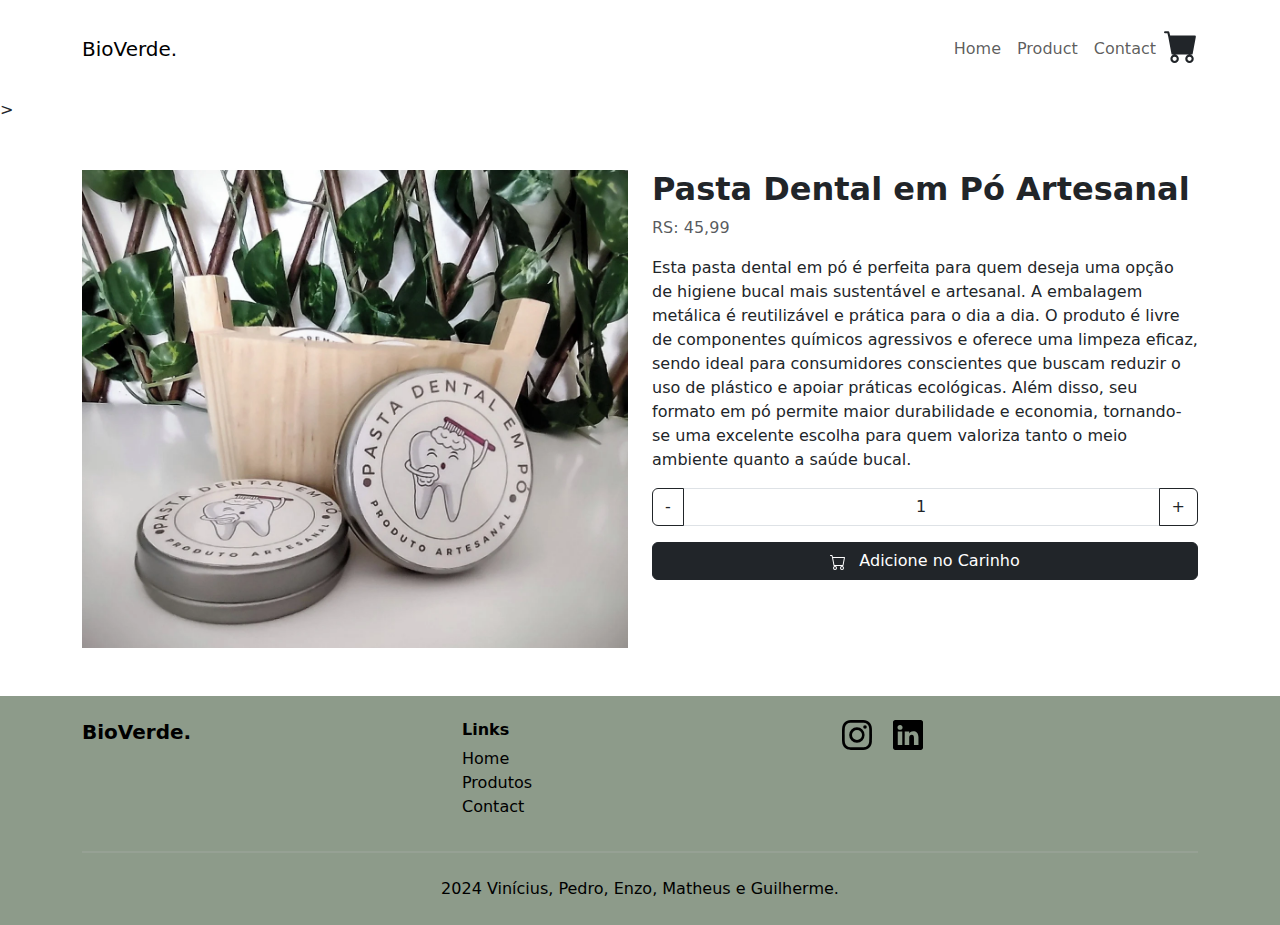
<file: produto03.html>
<!DOCTYPE html>
<html lang="en">
<head>
    <meta charset="UTF-8">
    <meta name="viewport" content="width=device-width, initial-scale=1.0">
    <title>Produtos - BioVerde</title>
    <link href="https://cdn.jsdelivr.net/npm/bootstrap@5.3.0/dist/css/bootstrap.min.css" rel="stylesheet">
    <link rel="stylesheet" href="produto.css">
    <link rel="stylesheet" href="footer.css">
</head>
<body>

    <!-- Navbar -->
    <nav class="navbar navbar-expand-lg navbar-light">
        <div class="container">
            <a class="navbar-brand" href="#">BioVerde.</a>   
            <img src="/assets/logo-icon.png" alt="logo" width="7%" height="7%">
            <button class="navbar-toggler" type="button" data-bs-toggle="collapse" data-bs-target="#navbarNav" aria-controls="navbarNav" aria-expanded="false" aria-label="Toggle navigation">
                <span class="navbar-toggler-icon"></span>
            </button>
            <div class="collapse navbar-collapse" id="navbarNav">
                <ul class="navbar-nav ms-auto">
                    <li class="nav-item">
                        <a class="nav-link" href="homepage.html">Home</a>
                    </li>
                    <li class="nav-item">
                        <a class="nav-link" href="produto.html">Product</a>
                    </li>
                    <li class="nav-item">
                        <a class="nav-link" href="Contato.html">Contact</a>
                    </li>
                    <svg xmlns="http://www.w3.org/2000/svg" width="34" height="34" fill="currentColor" class="bi bi-cart-fill" viewBox="0 0 16 16">
                        <path d="M0 1.5A.5.5 0 0 1 .5 1H2a.5.5 0 0 1 .485.379L2.89 3H14.5a.5.5 0 0 1 .491.592l-1.5 8A.5.5 0 0 1 13 12H4a.5.5 0 0 1-.491-.408L2.01 3.607 1.61 2H.5a.5.5 0 0 1-.5-.5M5 12a2 2 0 1 0 0 4 2 2 0 0 0 0-4m7 0a2 2 0 1 0 0 4 2 2 0 0 0 0-4m-7 1a1 1 0 1 1 0 2 1 1 0 0 1 0-2m7 0a1 1 0 1 1 0 2 1 1 0 0 1 0-2"/>
                      </svg>
                </ul>
            </div>
        </div>
    </nav>>

    <main class="container my-5">
        <div class="row">
            <div class="col-md-6">

                <img src="assets/pasta-dental-em-po-pasta-dental.webp" style="height: px; width: 100%;" >
            </div>
            <div class="col-md-6">
                <h2>Pasta Dental em Pó Artesanal</h2>
                <p class="text-muted">RS: 45,99</p>
                <p>Esta pasta dental em pó é perfeita para quem deseja uma opção de higiene bucal mais sustentável e artesanal. A embalagem metálica é reutilizável e prática para o dia a dia. O produto é livre de componentes químicos agressivos e oferece uma limpeza eficaz, sendo ideal para consumidores conscientes que buscam reduzir o uso de plástico e apoiar práticas ecológicas. Além disso, seu formato em pó permite maior durabilidade e economia, tornando-se uma excelente escolha para quem valoriza tanto o meio ambiente quanto a saúde bucal.</p>
                
                <form>
 
                    <div class="input-group mb-3">
                        <button class="btn btn-outline-dark" type="button">-</button>
                        <input type="text" class="form-control text-center" value="1">
                        <button class="btn btn-outline-dark" type="button">+</button>
                    </div>
                    
                    <button type="submit" class="btn btn-dark w-100">
                        <svg xmlns="http://www.w3.org/2000/svg" width="16" height="16" fill="currentColor" class="bi bi-cart me-2" viewBox="0 0 16 16">
                            <path d="M0 1.5A.5.5 0 0 1 .5 1H2a.5.5 0 0 1 .485.379L2.89 3H14.5a.5.5 0 0 1 .491.592l-1.5 8A.5.5 0 0 1 13 12H4a.5.5 0 0 1-.491-.408L2.01 3.607 1.61 2H.5a.5.5 0 0 1-.5-.5M3.102 4l1.313 7h8.17l1.313-7zM5 12a2 2 0 1 0 0 4 2 2 0 0 0 0-4m7 0a2 2 0 1 0 0 4 2 2 0 0 0 0-4m-7 1a1 1 0 1 1 0 2 1 1 0 0 1 0-2m7 0a1 1 0 1 1 0 2 1 1 0 0 1 0-2"/>
                        </svg>
                        Adicione no Carinho
                    </button>
                    
                    
                </form>
            </div>
        </div>
    </main>

    <script src="https://cdn.jsdelivr.net/npm/bootstrap@5.3.0/dist/js/bootstrap.bundle.min.js"></script>
    <script>
        // Carrega o footer de outro arquivo HTML
        fetch('footer.html')
            .then(response => response.text())
            .then(data => {
                document.getElementById('footer-placeholder').innerHTML = data;
            });
    </script>
    <div id="footer-placeholder"></div>
</body>
</html>
</file>
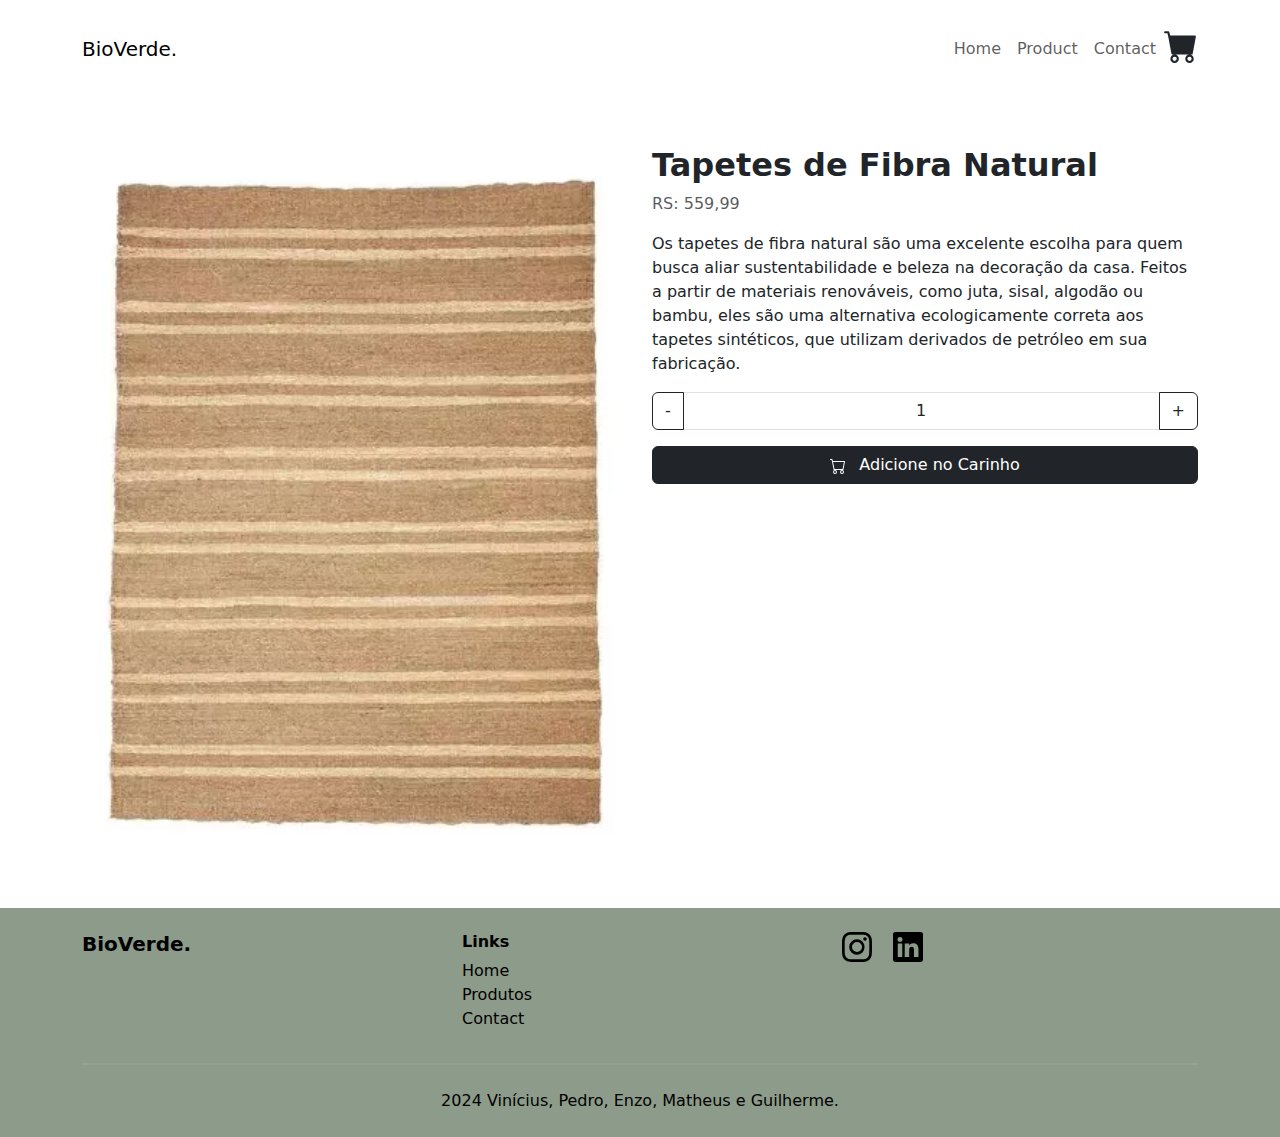
<file: produto04.html>
<!DOCTYPE html>
<html lang="en">
<head>
    <meta charset="UTF-8">
    <meta name="viewport" content="width=device-width, initial-scale=1.0">
    <title>Produtos - BioVerde</title>
    <link href="https://cdn.jsdelivr.net/npm/bootstrap@5.3.0/dist/css/bootstrap.min.css" rel="stylesheet">
    <link rel="stylesheet" href="produto.css">
    <link rel="stylesheet" href="footer.css">
</head>
<body>

    <!-- Navbar -->
    <nav class="navbar navbar-expand-lg navbar-light">
        <div class="container">
            <a class="navbar-brand" href="#">BioVerde.</a>   
            <img src="/assets/logo-icon.png" alt="logo" width="7%" height="7%">
            <button class="navbar-toggler" type="button" data-bs-toggle="collapse" data-bs-target="#navbarNav" aria-controls="navbarNav" aria-expanded="false" aria-label="Toggle navigation">
                <span class="navbar-toggler-icon"></span>
            </button>
            <div class="collapse navbar-collapse" id="navbarNav">
                <ul class="navbar-nav ms-auto">
                    <li class="nav-item">
                        <a class="nav-link" href="homepage.html">Home</a>
                    </li>
                    <li class="nav-item">
                        <a class="nav-link" href="produto.html">Product</a>
                    </li>
                    <li class="nav-item">
                        <a class="nav-link" href="Contato.html">Contact</a>
                    </li>
                    <svg xmlns="http://www.w3.org/2000/svg" width="34" height="34" fill="currentColor" class="bi bi-cart-fill" viewBox="0 0 16 16">
                        <path d="M0 1.5A.5.5 0 0 1 .5 1H2a.5.5 0 0 1 .485.379L2.89 3H14.5a.5.5 0 0 1 .491.592l-1.5 8A.5.5 0 0 1 13 12H4a.5.5 0 0 1-.491-.408L2.01 3.607 1.61 2H.5a.5.5 0 0 1-.5-.5M5 12a2 2 0 1 0 0 4 2 2 0 0 0 0-4m7 0a2 2 0 1 0 0 4 2 2 0 0 0 0-4m-7 1a1 1 0 1 1 0 2 1 1 0 0 1 0-2m7 0a1 1 0 1 1 0 2 1 1 0 0 1 0-2"/>
                      </svg>
                </ul>
            </div>
        </div>
    </nav>
    <main class="container my-5">
        <div class="row">
            <div class="col-md-6">

                <img src="assets/D_NQ_NP_968210-MLU74051507468_012024-O.webp" style="height: px; width: 100%;" >
            </div>
            <div class="col-md-6">
                <h2>Tapetes de Fibra Natural</h2>
                <p class="text-muted">RS: 559,99</p>
                <p>Os tapetes de fibra natural são uma excelente escolha para quem busca aliar sustentabilidade e beleza na decoração da casa. Feitos a partir de materiais renováveis, como juta, sisal, algodão ou bambu, eles são uma alternativa ecologicamente correta aos tapetes sintéticos, que utilizam derivados de petróleo em sua fabricação.</p>
                
                <form>
 
                    <div class="input-group mb-3">
                        <button class="btn btn-outline-dark" type="button">-</button>
                        <input type="text" class="form-control text-center" value="1">
                        <button class="btn btn-outline-dark" type="button">+</button>
                    </div>
                    
                    <button type="submit" class="btn btn-dark w-100">
                        <svg xmlns="http://www.w3.org/2000/svg" width="16" height="16" fill="currentColor" class="bi bi-cart me-2" viewBox="0 0 16 16">
                            <path d="M0 1.5A.5.5 0 0 1 .5 1H2a.5.5 0 0 1 .485.379L2.89 3H14.5a.5.5 0 0 1 .491.592l-1.5 8A.5.5 0 0 1 13 12H4a.5.5 0 0 1-.491-.408L2.01 3.607 1.61 2H.5a.5.5 0 0 1-.5-.5M3.102 4l1.313 7h8.17l1.313-7zM5 12a2 2 0 1 0 0 4 2 2 0 0 0 0-4m7 0a2 2 0 1 0 0 4 2 2 0 0 0 0-4m-7 1a1 1 0 1 1 0 2 1 1 0 0 1 0-2m7 0a1 1 0 1 1 0 2 1 1 0 0 1 0-2"/>
                        </svg>
                        Adicione no Carinho
                    </button>
                    
                    
                </form>
            </div>
        </div>
    </main>

    <script src="https://cdn.jsdelivr.net/npm/bootstrap@5.3.0/dist/js/bootstrap.bundle.min.js"></script>
    <script>
        // Carrega o footer de outro arquivo HTML
        fetch('footer.html')
            .then(response => response.text())
            .then(data => {
                document.getElementById('footer-placeholder').innerHTML = data;
            });
    </script>
    <div id="footer-placeholder"></div>
</body>
</html>
</file>
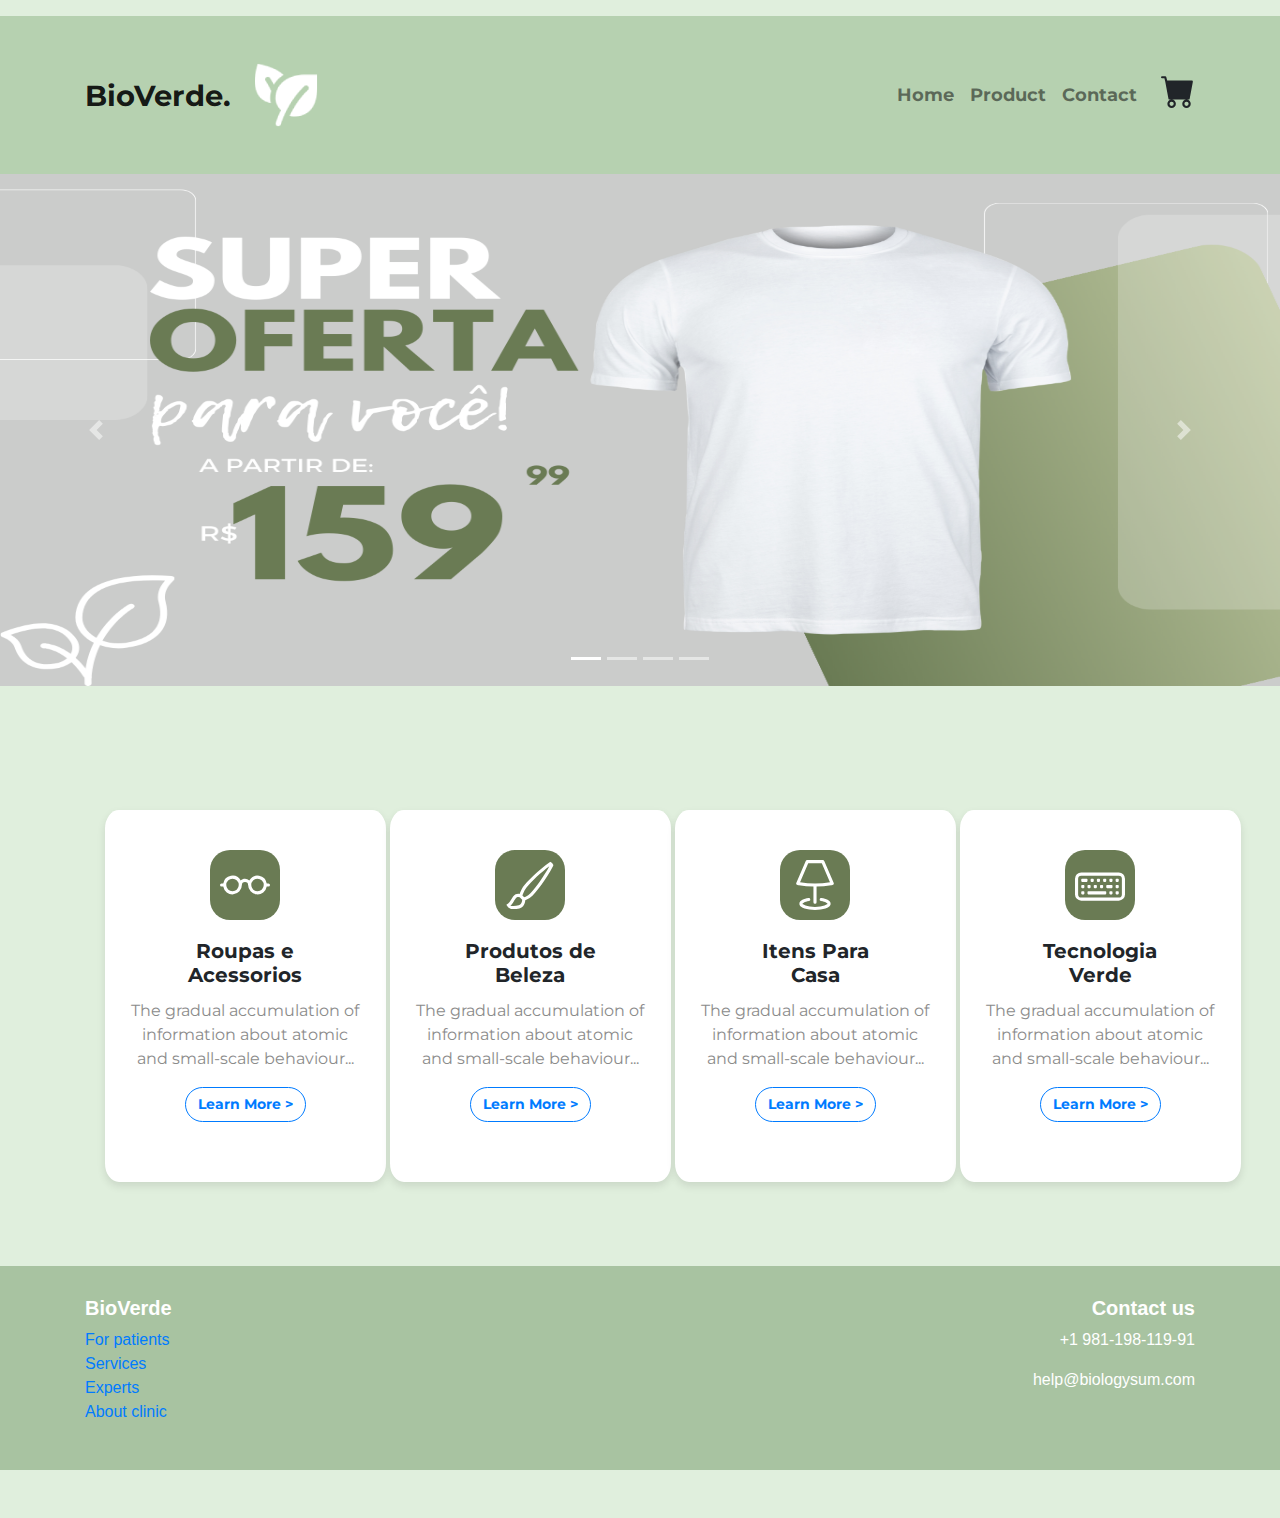
<file: page 1/homepage.html>
<!DOCTYPE html>
<html lang="pt-br">
<head>
    <meta charset="UTF-8">
    <meta name="viewport" content="width=device-width, initial-scale=1.0">
    <title>BioVerde</title>
    <link href="https://cdn.jsdelivr.net/npm/bootstrap@5.3.0-alpha1/dist/css/bootstrap.min.css" rel="stylesheet">

    <link href="carousel.css" rel="stylesheet">
    <link rel="stylesheet" href="style.css">
    <link rel="stylesheet" href="estilo.css">
</head>
<body>

    <!-- Navbar -->
    <nav class="navbar navbar-expand-lg navbar-light">
        <div class="container">
            <a class="navbar-brand" href="#">BioVerde.</a>   
            <img src="logo-icon.png" alt="logo" width="7%" height="7%">
            <button class="navbar-toggler" type="button" data-bs-toggle="collapse" data-bs-target="#navbarNav" aria-controls="navbarNav" aria-expanded="false" aria-label="Toggle navigation">
                <span class="navbar-toggler-icon"></span>
            </button>
            <div class="collapse navbar-collapse" id="navbarNav">
                <ul class="navbar-nav ms-auto">
                    <li class="nav-item">
                        <a class="nav-link" href="#">Home</a>
                    </li>
                    <li class="nav-item">
                        <a class="nav-link" href="#">Product</a>
                    </li>
                    <li class="nav-item">
                        <a class="nav-link" href="#">Contact</a>
                    </li>
                    <li class="nav-item">
                        <a class="nav-link" href="#"><i class="bi bi-cart"></i></a>
                    </li>
                    <svg xmlns="http://www.w3.org/2000/svg" width="34" height="34" fill="currentColor" class="bi bi-cart-fill" viewBox="0 0 16 16">
                        <path d="M0 1.5A.5.5 0 0 1 .5 1H2a.5.5 0 0 1 .485.379L2.89 3H14.5a.5.5 0 0 1 .491.592l-1.5 8A.5.5 0 0 1 13 12H4a.5.5 0 0 1-.491-.408L2.01 3.607 1.61 2H.5a.5.5 0 0 1-.5-.5M5 12a2 2 0 1 0 0 4 2 2 0 0 0 0-4m7 0a2 2 0 1 0 0 4 2 2 0 0 0 0-4m-7 1a1 1 0 1 1 0 2 1 1 0 0 1 0-2m7 0a1 1 0 1 1 0 2 1 1 0 0 1 0-2"/>
                      </svg>
                </ul>
            </div>
        </div>
    </nav>

    <!-- Hero Section -->
    <div id="myCarousel" class="carousel slide" data-ride="carousel">
        <ol class="carousel-indicators">
          <li data-target="#myCarousel" data-slide-to="0" class="active"></li>
          <li data-target="#myCarousel" data-slide-to="1"></li>
          <li data-target="#myCarousel" data-slide-to="2"></li>
          <li data-target="#myCarousel" data-slide-to="3"></li>
        </ol>
        <div class="carousel-inner">
          <div class="carousel-item active">
            <img class="first-slide" src="31_Site.png" alt="First slide">
          </div>
          <div class="carousel-item" >
            <img class="second-slide" src="32_Site.png" alt="Second slide">
            <div class="container">
              <div class="carousel-caption">
              </div>
            </div>
          </div>
          <div class="carousel-item">
            <div class="carousel-item active">
                <img class="third-slide" src="33_Site.png" alt="Third Slide">
              </div>
          </div>
          <div class="carousel-item">
            <div class="carousel-item active">
                <img class="fourth-slide" src="34_Site.png" alt="fourth Slide">
              </div>
          </div>
        </div>
        <a class="carousel-control-prev" href="#myCarousel" role="button" data-slide="prev">
          <span class="carousel-control-prev-icon" aria-hidden="true"></span>
          <span class="sr-only">Voltar</span>
        </a>
        <a class="carousel-control-next" href="#myCarousel" role="button" data-slide="next">
          <span class="carousel-control-next-icon" aria-hidden="true"></span>
          <span class="sr-only">Avançar</span>
        </a>
      </div>

    <!-- Product Section -->
    <section class="section-cards">
        <div class="container text-center">
            <div class="row">
                <div class="col-md-3">
                    <div class="card">
                        <div class="card-body">
                            <svg xmlns="http://www.w3.org/2000/svg" width="70" height="70" fill="currentColor" id="icons-cards" class="bi bi-eyeglasses" viewBox="0 0 16 16">
                                <path d="M4 6a2 2 0 1 1 0 4 2 2 0 0 1 0-4m2.625.547a3 3 0 0 0-5.584.953H.5a.5.5 0 0 0 0 1h.541A3 3 0 0 0 7 8a1 1 0 0 1 2 0 3 3 0 0 0 5.959.5h.541a.5.5 0 0 0 0-1h-.541a3 3 0 0 0-5.584-.953A2 2 0 0 0 8 6c-.532 0-1.016.208-1.375.547M14 8a2 2 0 1 1-4 0 2 2 0 0 1 4 0"/>
                              </svg>
                            <h5 class="card-title">Roupas e Acessorios</h5>
                            <p class="card-text">The gradual accumulation of information about atomic and small-scale behaviour...</p>
                            <a href="#" class="btn btn-outline-primary">Learn More ></a>
                        </div>
                    </div>
                </div>
                <div class="col-md-3">
                    <div class="card">
                        <div class="card-body">
                            <svg xmlns="http://www.w3.org/2000/svg" width="70" height="70" fill="currentColor" id="icons-cards" class="bi bi-brush" viewBox="0 0 16 16">
                                <path d="M15.825.12a.5.5 0 0 1 .132.584c-1.53 3.43-4.743 8.17-7.095 10.64a6.1 6.1 0 0 1-2.373 1.534c-.018.227-.06.538-.16.868-.201.659-.667 1.479-1.708 1.74a8.1 8.1 0 0 1-3.078.132 4 4 0 0 1-.562-.135 1.4 1.4 0 0 1-.466-.247.7.7 0 0 1-.204-.288.62.62 0 0 1 .004-.443c.095-.245.316-.38.461-.452.394-.197.625-.453.867-.826.095-.144.184-.297.287-.472l.117-.198c.151-.255.326-.54.546-.848.528-.739 1.201-.925 1.746-.896q.19.012.348.048c.062-.172.142-.38.238-.608.261-.619.658-1.419 1.187-2.069 2.176-2.67 6.18-6.206 9.117-8.104a.5.5 0 0 1 .596.04M4.705 11.912a1.2 1.2 0 0 0-.419-.1c-.246-.013-.573.05-.879.479-.197.275-.355.532-.5.777l-.105.177c-.106.181-.213.362-.32.528a3.4 3.4 0 0 1-.76.861c.69.112 1.736.111 2.657-.12.559-.139.843-.569.993-1.06a3 3 0 0 0 .126-.75zm1.44.026c.12-.04.277-.1.458-.183a5.1 5.1 0 0 0 1.535-1.1c1.9-1.996 4.412-5.57 6.052-8.631-2.59 1.927-5.566 4.66-7.302 6.792-.442.543-.795 1.243-1.042 1.826-.121.288-.214.54-.275.72v.001l.575.575zm-4.973 3.04.007-.005zm3.582-3.043.002.001h-.002z"/>
                              </svg>
                            <h5 class="card-title">Produtos de Beleza</h5>
                            <p class="card-text">The gradual accumulation of information about atomic and small-scale behaviour...</p>
                            <a href="#" class="btn btn-outline-primary">Learn More ></a>
                        </div>
                    </div>
                </div>
                <div class="col-md-3">
                    <div class="card">
                        <div class="card-body">
                            <svg xmlns="http://www.w3.org/2000/svg" width="70" height="70" fill="currentColor" id="icons-cards" class="bi bi-lamp" viewBox="0 0 16 16">
                                <path fill-rule="evenodd" d="M5.04.303A.5.5 0 0 1 5.5 0h5c.2 0 .38.12.46.303l3 7a.5.5 0 0 1-.363.687h-.002q-.225.044-.45.081a33 33 0 0 1-4.645.425V13.5a.5.5 0 1 1-1 0V8.495a33 33 0 0 1-4.645-.425q-.225-.036-.45-.08h-.003a.5.5 0 0 1-.362-.688l3-7ZM3.21 7.116A31 31 0 0 0 8 7.5a31 31 0 0 0 4.791-.384L10.171 1H5.83z"/>
                                <path d="M6.493 12.574a.5.5 0 0 1-.411.575c-.712.118-1.28.295-1.655.493a1.3 1.3 0 0 0-.37.265.3.3 0 0 0-.052.075l-.001.004-.004.01V14l.002.008.016.033a.6.6 0 0 0 .145.15c.165.13.435.27.813.395.751.25 1.82.414 3.024.414s2.273-.163 3.024-.414c.378-.126.648-.265.813-.395a.6.6 0 0 0 .146-.15l.015-.033L12 14v-.004a.3.3 0 0 0-.057-.09 1.3 1.3 0 0 0-.37-.264c-.376-.198-.943-.375-1.655-.493a.5.5 0 1 1 .164-.986c.77.127 1.452.328 1.957.594C12.5 13 13 13.4 13 14c0 .426-.26.752-.544.977-.29.228-.68.413-1.116.558-.878.293-2.059.465-3.34.465s-2.462-.172-3.34-.465c-.436-.145-.826-.33-1.116-.558C3.26 14.752 3 14.426 3 14c0-.599.5-1 .961-1.243.505-.266 1.187-.467 1.957-.594a.5.5 0 0 1 .575.411"/>
                              </svg>
                            <h5 class="card-title">Itens Para Casa</h5>
                            <p class="card-text">The gradual accumulation of information about atomic and small-scale behaviour...</p>
                            <a href="#" class="btn btn-outline-primary">Learn More ></a>
                        </div>
                    </div>
                </div>
                <div class="col-md-3">
                    <div class="card">
                        <div class="card-body">
                            <svg xmlns="http://www.w3.org/2000/svg" width="70" height="70" fill="currentColor" id="icons-cards" class="bi bi-keyboard" viewBox="0 0 16 16">
                                <path d="M14 5a1 1 0 0 1 1 1v5a1 1 0 0 1-1 1H2a1 1 0 0 1-1-1V6a1 1 0 0 1 1-1zM2 4a2 2 0 0 0-2 2v5a2 2 0 0 0 2 2h12a2 2 0 0 0 2-2V6a2 2 0 0 0-2-2z"/>
                                <path d="M13 10.25a.25.25 0 0 1 .25-.25h.5a.25.25 0 0 1 .25.25v.5a.25.25 0 0 1-.25.25h-.5a.25.25 0 0 1-.25-.25zm0-2a.25.25 0 0 1 .25-.25h.5a.25.25 0 0 1 .25.25v.5a.25.25 0 0 1-.25.25h-.5a.25.25 0 0 1-.25-.25zm-5 0A.25.25 0 0 1 8.25 8h.5a.25.25 0 0 1 .25.25v.5a.25.25 0 0 1-.25.25h-.5A.25.25 0 0 1 8 8.75zm2 0a.25.25 0 0 1 .25-.25h1.5a.25.25 0 0 1 .25.25v.5a.25.25 0 0 1-.25.25h-1.5a.25.25 0 0 1-.25-.25zm1 2a.25.25 0 0 1 .25-.25h.5a.25.25 0 0 1 .25.25v.5a.25.25 0 0 1-.25.25h-.5a.25.25 0 0 1-.25-.25zm-5-2A.25.25 0 0 1 6.25 8h.5a.25.25 0 0 1 .25.25v.5a.25.25 0 0 1-.25.25h-.5A.25.25 0 0 1 6 8.75zm-2 0A.25.25 0 0 1 4.25 8h.5a.25.25 0 0 1 .25.25v.5a.25.25 0 0 1-.25.25h-.5A.25.25 0 0 1 4 8.75zm-2 0A.25.25 0 0 1 2.25 8h.5a.25.25 0 0 1 .25.25v.5a.25.25 0 0 1-.25.25h-.5A.25.25 0 0 1 2 8.75zm11-2a.25.25 0 0 1 .25-.25h.5a.25.25 0 0 1 .25.25v.5a.25.25 0 0 1-.25.25h-.5a.25.25 0 0 1-.25-.25zm-2 0a.25.25 0 0 1 .25-.25h.5a.25.25 0 0 1 .25.25v.5a.25.25 0 0 1-.25.25h-.5a.25.25 0 0 1-.25-.25zm-2 0A.25.25 0 0 1 9.25 6h.5a.25.25 0 0 1 .25.25v.5a.25.25 0 0 1-.25.25h-.5A.25.25 0 0 1 9 6.75zm-2 0A.25.25 0 0 1 7.25 6h.5a.25.25 0 0 1 .25.25v.5a.25.25 0 0 1-.25.25h-.5A.25.25 0 0 1 7 6.75zm-2 0A.25.25 0 0 1 5.25 6h.5a.25.25 0 0 1 .25.25v.5a.25.25 0 0 1-.25.25h-.5A.25.25 0 0 1 5 6.75zm-3 0A.25.25 0 0 1 2.25 6h1.5a.25.25 0 0 1 .25.25v.5a.25.25 0 0 1-.25.25h-1.5A.25.25 0 0 1 2 6.75zm0 4a.25.25 0 0 1 .25-.25h.5a.25.25 0 0 1 .25.25v.5a.25.25 0 0 1-.25.25h-.5a.25.25 0 0 1-.25-.25zm2 0a.25.25 0 0 1 .25-.25h5.5a.25.25 0 0 1 .25.25v.5a.25.25 0 0 1-.25.25h-5.5a.25.25 0 0 1-.25-.25z"/>
                              </svg>
                            <h5 class="card-title">Tecnologia Verde</h5>
                            <p class="card-text">The gradual accumulation of information about atomic and small-scale behaviour...</p>
                            <a href="#" class="btn btn-outline-primary">Learn More ></a>
                        </div>
                    </div>
                </div>
            </div>
        </div>
    </section>

    <!-- Footer -->
    <footer class="footer">
        <div class="container">
            <div class="row">
                <div class="col-md-6">
                    <h5>BioVerde</h5>
                    <ul class="list-unstyled">
                        <li><a href="#">For patients</a></li>
                        <li><a href="#">Services</a></li>
                        <li><a href="#">Experts</a></li>
                        <li><a href="#">About clinic</a></li>
                    </ul>
                </div>
                <div class="col-md-6 text-end">
                    <h5>Contact us</h5>
                    <p>+1 981-198-119-91</p>
                    <p>help@biologysum.com</p>
                    <div class="social-icons">
                        <a href="#"><i class="bi bi-instagram"></i></a>
                        <a href="#"><i class="bi bi-facebook"></i></a>
                        <a href="#"><i class="bi bi-twitter"></i></a>
                    </div>
                </div>
            </div>
        </div>
    </footer>
        <!-- Principal JavaScript do Bootstrap
    ================================================== -->
    <!-- Foi colocado no final para a página carregar mais rápido -->
    <script src="https://code.jquery.com/jquery-3.3.1.slim.min.js" integrity="sha384-q8i/X+965DzO0rT7abK41JStQIAqVgRVzpbzo5smXKp4YfRvH+8abtTE1Pi6jizo" crossorigin="anonymous"></script>
    <script>window.jQuery || document.write('<script src="../../assets/js/vendor/jquery-slim.min.js"><\/script>')</script>
    <script src="./js/bootstrap.min.js"></script>
    <!-- Só faz o nossos placeholders de imagens funcionarem. Não precisar copiar a próxima linha! -->
    <script src="https://cdn.jsdelivr.net/npm/bootstrap@5.3.0-alpha1/dist/js/bootstrap.bundle.min.js"></script>
</body>
</html>
</file>
<file: css/carousel.css>
/* ESTILOS GLOBAIS
-------------------------------------------------- */
/* Padding abaixo do footer e texto mais suave no <body> */

body {
    padding-top: 3rem;
    padding-bottom: 3rem;
    color: #5a5a5a;
  }
  
  
  /* CUSTOMIZA O CAROUSEL
  -------------------------------------------------- */
  
  /* Classe base do carousel */
  .carousel {
    margin-bottom: 4rem;
  }
  
  /* Já que usamos posicionamento de imagens, precisaremos fazer alguns ajustes na legenda */
  .carousel-caption {
    bottom: 3rem;
    z-index: 10;
  }
  
  /* Declaramos alturas, devido ao posicionamento do elemento img */
  .carousel-item {
    height: 32rem;
    background-color: #777;
  }
  .carousel-item > img {
    position: relative;
    top: 0;
    left: 0;
    min-width: 100%;
    height: 32rem;
  }
  
  
  /* CONTEÚDO DO MARKETING
  -------------------------------------------------- */
  
  /* Alinha, centralmente, o texto dentro das três colunas abaixo do carousel */
  .marketing .col-lg-4 {
    margin-bottom: 1.5rem;
    text-align: center;
  }
  .marketing h2 {
    font-weight: 400;
  }
  .marketing .col-lg-4 p {
    margin-right: .75rem;
    margin-left: .75rem;
  }
  
  
  /* Featrurezinhas
  ------------------------- */
  
  .featurette-divider {
    margin: 5rem 0; /* Espaça o elemento <hr> mais */
  }
  
  /* Afina os cabeçalhos de marketing */
  .featurette-heading {
    font-weight: 300;
    line-height: 1;
    letter-spacing: -.05rem;
  }
  
  
  /* CSS RESPONSIVE
  -------------------------------------------------- */
  
  @media (min-width: 40em) {
    /* Aumenta o tamanho do conteúdo do carousel */
    .carousel-caption p {
      margin-bottom: 1.25rem;
      font-size: 1.25rem;
      line-height: 1.4;
    }
  
    .featurette-heading {
      font-size: 50px;
    }
  }
  
  @media (min-width: 62em) {
    .featurette-heading {
      margin-top: 7rem;
    }
  }
</file>
<file: css/estilo.css>
@import url('https://fonts.googleapis.com/css2?family=Montserrat:ital,wght@0,100..900;1,100..900&display=swap');

body {
    background-color: #e0efdd;
}
.navbar {
    margin-top: -2.5%;
    background-color: #b6d1b0;
    padding: 3%;
}
.navbar-brand {
    font-family: "Montserrat", sans-serif;
    font-weight: 700;
    font-size: 1.8rem;
}
.nav-link {
    font-family: "Montserrat", sans-serif;
    font-weight: 700;
    font-size: 1.1rem;
}
.section-cards {
    padding: 40px 0;
}
.titulo-home{
    font-family: "Montserrat", sans-serif;
    font-weight: 700;
    font-size: 5rem;
}
.card {
    margin: 20px;
    border: none;
    background-color: #ffffff;
    border-radius: 15px;
    box-shadow: 0 4px 8px rgba(0,0,0,0.1);
    font-family: "Montserrat", sans-serif;
    border-radius: 5%;
    height: 100%;
    width: 110%;
}

.section-cards {
    margin-bottom: 5%;
}

.card-title{
    font-weight: 700;
    margin-left: 18%;
    margin-right: 18%;
}
.card-text {
    font-weight: 400;
    color: rgb(139, 139, 139);
}
.btn-outline-primary {
    font-weight: 700;
    font-size: 14px;
    border-radius: 100px;
}
#icons-cards {
    background-color: #6A7B54;
    color:white;
    border-radius: 20px;
    padding: 10px;
    margin-top: 8%;
    margin-bottom: 8%;
}

.second-slide {
    padding: 100px, 0px, 100px, 0px;
}

.carousel-caption {
    background-image: url('image.png');
} 


@media screen and (min-width: 780px) and (max-width: 1023px) {
    .card {
        height: 100%;
        width: 170%;
    }
    .col-md-3 {
        margin-left: 8%;
        margin-right: 8%;
        margin-bottom: 2%;
    }
}
@media screen and (max-width: 780px) {
    .card {
        height: 90%;
        width: 70%;
    }
    .col-md-3 {
        margin-left: 12%;
        margin-right: 12%;
        margin-bottom: 2%;
    }
}
</file>
<file: footer.css>
.footer a:hover {
    color: #333; /* Cor ao passar o mouse */
}
.footer hr {
    border: 0.5px solid #b3b3b3; /* Linha divisória */
}
.me-3 {
    margin-right: 1rem; /* Espaçamento entre ícones */
}
.footer {
    background-color: #8D9B8A; /* Ajuste a cor conforme necessário */
    color: #000; 
}
.footer a {
    color: #000; /* Cor dos links */
    text-decoration: none; /* Remover sublinhado */
}
.footer a:hover {
    color: #333; /* Cor ao passar o mouse */
}
.footer hr {
    border: 0.5px solid #b3b3b3; /* Linha divisória */
}
</file>
<file: contato.css>
@import url('https://fonts.googleapis.com/css2?family=Poppins:ital,wght@0,100;0,200;0,300;0,400;0,500;0,600;0,700;0,800;0,900;1,100;1,200;1,300;1,400;1,500;1,600;1,700;1,800;1,900&display=swap');

body {
    font-family: "Poppins", sans-serif;
    
}
.contact-section {
    padding: 50px 0;

}
.footer {
    background-color: #d6dbd3;
    padding: 20px 0;
}
.footer-links, .footer-help {
    list-style: none;
    padding: 0;
}
.footer-links li, .footer-help li {
    margin: 5px 0;
}
.footer .container {
    display: flex;
    justify-content: space-between;
}
</file>
<file: css/pagina-shop.css>
/********** Template CSS **********/
/*** Spinner ***/
#spinner {
    opacity: 0;
    visibility: hidden;
    transition: opacity .5s ease-out, visibility 0s linear .5s;
    z-index: 99999;
}

#spinner.show {
    transition: opacity .5s ease-out, visibility 0s linear 0s;
    visibility: visible;
    opacity: 1;
}

.back-to-top {
    position: fixed;
    display: none;
    right: 45px;
    bottom: 45px;
    z-index: 99;
}

img.animated.pulse {
    animation-duration: 5s;
}

/*** Button ***/
.btn {
    font-weight: 500;
    transition: .5s;
}

.btn.btn-primary {
    color: var(--bs-white);
}

.btn-square {
    width: 38px;
    height: 38px;
}

.btn-sm-square {
    width: 32px;
    height: 32px;
}

.btn-lg-square {
    width: 48px;
    height: 48px;
}

.btn-square,
.btn-sm-square,
.btn-lg-square {
    padding: 0;
    display: flex;
    align-items: center;
    justify-content: center;
    font-weight: normal;
    border-radius: 50px;
}


/*** Navbar ***/
.sticky-top {
    top: -150px;
    transition: .5s;
}

.navbar {
    padding: 11px 0 !important;
    height: 85px;
}

.navbar .navbar-nav .nav-link {
    margin-right: 45px;
    padding: 0;
    color: var(--bs-dark);
    font-weight: 500;
    transition: .5s;
    outline: none;
}

.navbar .navbar-nav .nav-link:hover,
.navbar .navbar-nav .nav-link.active {
    color: var(--bs-white);
}

.navbar .dropdown-toggle::after {
    border: none;
    content: "\f107";
    font-family: "Font Awesome 5 Free";
    font-weight: 900;
    vertical-align: middle;
    margin-left: 8px;
}

@media (max-width: 991.98px) {
    .navbar .navbar-nav {
        padding: 0 15px;
        background: var(--bs-primary);
    }

    .navbar .navbar-nav .nav-link  {
        margin-right: 0;
        padding: 10px 0;
    }
}

@media (min-width: 992px) {
    .navbar .nav-item .dropdown-menu {
        display: block;
        border: none;
        margin-top: 0;
        top: 150%;
        opacity: 0;
        visibility: hidden;
        transition: .5s;
    }

    .navbar .nav-item:hover .dropdown-menu {
        top: 100%;
        visibility: visible;
        transition: .5s;
        opacity: 1;
    }
}


/*** Hero Header ***/
.hero-header {
    position: relative;
    margin-top: -85px;
    padding-top: 12rem;
    padding-bottom: 6rem;
    background: url(../img/bg.png) center center no-repeat;
    background-size: cover;
}

.hero-header::before {
    position: absolute;
    content: "";
    width: 100%;
    height: 100%;
    top: 0;
    left: 0;
    background: rgba(255, 255, 255, .1);
    clip-path: polygon(66% 0, 100% 0, 100% 100%, 33% 100%);
}

.hero-header .container {
    position: relative;
    z-index: 1;
}

.hero-header .breadcrumb-item+.breadcrumb-item::before {
    color: var(--bs-light);
}


/*** Feature ***/
.feature-item::before {
    position: absolute;
    content: "";
    width: 100%;
    height: 100%;
    top: 0;
    left: 0;
    background: rgba(255, 255, 255, .1);
    clip-path: polygon(66% 0, 100% 0, 100% 100%, 33% 100%);
}

.feature-item .border {
    position: relative;
    border-color: rgba(255, 255, 255, .2) !important;
    z-index: 1;
}


/*** Deal ***/
.deal {
    position: relative;
    background: url(../img/bg.png) center center no-repeat;
    background-size: cover;
}

.deal::before {
    position: absolute;
    content: "";
    width: 100%;
    height: 100%;
    top: 0;
    left: 0;
    background: rgba(255, 255, 255, .1);
    clip-path: polygon(66% 0, 100% 0, 100% 100%, 33% 100%);
}

.deal .bg-white {
    position: relative;
    z-index: 1;
}

.deal .cdt span {
    display: block;
    font-size: 16px;
    font-style: italic;
    font-weight: 200;
    text-transform: capitalize;
}


/*** How To Use ***/
.how-to-use {
    position: relative;
    background: url(../img/bg.png) center center no-repeat;
    background-size: cover;
}

.how-to-use::before {
    position: absolute;
    content: "";
    width: 100%;
    height: 100%;
    top: 0;
    left: 0;
    background: rgba(255, 255, 255, .1);
    clip-path: polygon(66% 0, 100% 0, 100% 100%, 33% 100%);
}

.how-to-use .container {
    position: relative;
    z-index: 1;
}

.how-to-use .border {
    border-color: rgba(255, 255, 255, .2) !important;
}


/*** Product ***/
.product-item {
    transition: .1s;
}

.product-item:hover {
    border-width: 0 !important;
    box-shadow: 0 0 35px rgba(144, 188, 121, .25);
}

.product-item:hover a.btn {
    color: var(--bs-white);
    background: var(--bs-primary);
}


/*** Testimonial ***/
.testimonial {
    position: relative;
    background: url(../img/bg.png) center center no-repeat;
    background-size: cover;
}

.testimonial::before {
    position: absolute;
    content: "";
    width: 100%;
    height: 100%;
    top: 0;
    left: 0;
    background: rgba(255, 255, 255, .1);
    clip-path: polygon(66% 0, 100% 0, 100% 100%, 33% 100%);
}

.testimonial .testimonial-carousel {
    position: relative;
    z-index: 1;
}

.testimonial-carousel .owl-item img {
    width: 120px;
    height: 120px;
    border-color: rgba(255, 255, 255, .2) !important;
    margin: 0 auto 20px auto;
    border-radius: 100px;
}

.testimonial-carousel .owl-dots {
    margin-top: 25px;
    display: flex;
    align-items: center;
    justify-content: center;
}

.testimonial-carousel .owl-dot {
    position: relative;
    display: inline-block;
    margin: 0 5px;
    width: 30px;
    height: 30px;
    display: flex;
    align-items: center;
    justify-content: center;
    background: transparent;
    border: 3px solid rgba(255, 255, 255, .2);
    border-radius: 30px;
    transition: .5s;
}

.testimonial-carousel .owl-dot.active {
    background: var(--bs-dark);
}


/*** Blog ***/
.blog-item {
    transition: .1s;
}

.blog-item:hover {
    border-width: 0 !important;
    box-shadow: 0 0 35px rgba(144, 188, 121, .25);
}

.blog-item:hover a.btn {
    color: var(--bs-white);
    background: var(--bs-primary);
}


/*** Contact ***/
.contact-info-item::before {
    position: absolute;
    content: "";
    width: 100%;
    height: 100%;
    top: 0;
    left: 0;
    background: rgba(255, 255, 255, .1);
    clip-path: polygon(66% 0, 100% 0, 100% 100%, 33% 100%);
}

.contact-info-item .border {
    position: relative;
    border-color: rgba(255, 255, 255, .2) !important;
    z-index: 1;
}


/*** Newsletter ***/
.newsletter {
    position: relative;
    background: url(../img/bg.png) center center no-repeat;
    background-size: cover;
}

.newsletter::before {
    position: absolute;
    content: "";
    width: 100%;
    height: 100%;
    top: 0;
    left: 0;
    background: rgba(255, 255, 255, .1);
    clip-path: polygon(66% 0, 100% 0, 100% 100%, 33% 100%);
}

.newsletter .container {
    position: relative;
    z-index: 1;
}

.newsletter .form-control {
    background: rgba(255, 255, 255, .3);
}


/*** Footer ***/
.footer .btn.btn-link {
    display: block;
    margin-bottom: 10px;
    padding: 0;
    text-align: left;
    color: var(--bs-body);
    font-weight: normal;
    transition: .3s;
}

.footer .btn.btn-link:hover {
    color: var(--bs-primary);
}

.footer .btn.btn-link::before {
    position: relative;
    content: "\f105";
    font-family: "Font Awesome 5 Free";
    font-weight: 900;
    margin-right: 10px;
}

.footer .btn.btn-link:hover {
    letter-spacing: 1px;
    box-shadow: none;
}

.footer .copyright {
    padding: 25px 0;
    border-top: 3px solid var(--bs-light);
}

.footer .copyright a {
    color: var(--bs-body);
}

.footer .copyright a:hover {
    color: var(--bs-primary);
}

.footer .footer-menu a {
    margin-right: 15px;
    padding-right: 15px;
    border-right: 3px solid var(--bs-light);
}

.footer .footer-menu a:last-child {
    margin-right: 0;
    padding-right: 0;
    border-right: none;
}
</file>
<file: produto.css>
@import url('https://fonts.googleapis.com/css2?family=Poppins:ital,wght@0,100;0,200;0,300;0,400;0,500;0,600;0,700;0,800;0,900;1,100;1,200;1,300;1,400;1,500;1,600;1,700;1,800;1,900&display=swap');

body {
    font-family: "Poppins", sans-serif;
    background-color: #C8D9BF;
}

header h1 {
    margin: 0;
}

main h2 {
    font-size: 2rem;
    font-weight: 600;
}

main p {
    margin-bottom: 1rem;
}

footer p, footer .nav {
    margin: 0;
}

footer{
    background-color: #9AAB92
}

@media (max-width: 768px) {
    .header .nav, .footer .nav {
        flex-direction: column;
    }

    .input-group {
        flex-direction: column;
        align-items: stretch;
    }

    .input-group .btn, .input-group .form-control {
        width: 100%;
        margin-bottom: 5px;
    }

    .input-group .form-control {
        margin-bottom: 0;
    }
}
</file>
<file: page 1/carousel.css>
/* ESTILOS GLOBAIS
-------------------------------------------------- */
/* Padding abaixo do footer e texto mais suave no <body> */

body {
    padding-top: 3rem;
    padding-bottom: 3rem;
    color: #5a5a5a;
  }
  
  
  /* CUSTOMIZA O CAROUSEL
  -------------------------------------------------- */
  
  /* Classe base do carousel */
  .carousel {
    margin-bottom: 4rem;
  }
  
  /* Já que usamos posicionamento de imagens, precisaremos fazer alguns ajustes na legenda */
  .carousel-caption {
    bottom: 3rem;
    z-index: 10;
  }
  
  /* Declaramos alturas, devido ao posicionamento do elemento img */
  .carousel-item {
    height: 32rem;
    background-color: #777;
  }
  .carousel-item > img {
    position: absolute;
    top: 0;
    left: 0;
    min-width: 100%;
    height: 32rem;
  }
  
  
  /* CONTEÚDO DO MARKETING
  -------------------------------------------------- */
  
  /* Alinha, centralmente, o texto dentro das três colunas abaixo do carousel */
  .marketing .col-lg-4 {
    margin-bottom: 1.5rem;
    text-align: center;
  }
  .marketing h2 {
    font-weight: 400;
  }
  .marketing .col-lg-4 p {
    margin-right: .75rem;
    margin-left: .75rem;
  }
  
  
  /* Featrurezinhas
  ------------------------- */
  
  .featurette-divider {
    margin: 5rem 0; /* Espaça o elemento <hr> mais */
  }
  
  /* Afina os cabeçalhos de marketing */
  .featurette-heading {
    font-weight: 300;
    line-height: 1;
    letter-spacing: -.05rem;
  }
  
  
  /* CSS RESPONSIVE
  -------------------------------------------------- */
  
  @media (min-width: 40em) {
    /* Aumenta o tamanho do conteúdo do carousel */
    .carousel-caption p {
      margin-bottom: 1.25rem;
      font-size: 1.25rem;
      line-height: 1.4;
    }
  
    .featurette-heading {
      font-size: 50px;
    }
  }
  
  @media (min-width: 62em) {
    .featurette-heading {
      margin-top: 7rem;
    }
  }
</file>
<file: page 1/estilo.css>
@import url('https://fonts.googleapis.com/css2?family=Montserrat:ital,wght@0,100..900;1,100..900&display=swap');

body {
    background-color: #e0efdd;
}
.navbar {
    margin-top: -2.5%;
    background-color: #b6d1b0;
    padding: 3%;
}
.navbar-brand {
    font-family: "Montserrat", sans-serif;
    font-weight: 700;
    font-size: 1.8rem;
}
.nav-link {
    font-family: "Montserrat", sans-serif;
    font-weight: 700;
    font-size: 1.1rem;
}
.section-cards {
    padding: 40px 0;
}
.titulo-home{
    font-family: "Montserrat", sans-serif;
    font-weight: 700;
    font-size: 5rem;
}
.card {
    margin: 20px;
    border: none;
    background-color: #ffffff;
    border-radius: 15px;
    box-shadow: 0 4px 8px rgba(0,0,0,0.1);
    font-family: "Montserrat", sans-serif;
    border-radius: 5%;
    height: 100%;
    width: 110%;
}

.section-cards{
    margin-bottom: 5%;
}

.card-title{
    font-weight: 700;
    margin-left: 18%;
    margin-right: 18%;
}
.card-text{
    font-weight: 400;
    color: rgb(139, 139, 139);
}
.btn-outline-primary {
    font-weight: 700;
    font-size: 14px;
    border-radius: 100px;
}
#icons-cards{
    background-color: #6A7B54;
    color:white;
    border-radius: 20px;
    padding: 10px;
    margin-top: 8%;
    margin-bottom: 8%;
}

.footer {
    background-color: #a8c3a1;
    padding: 30px;
    color: #ffffff;
}
.footer h5 {
    font-weight: bold;  
}






.second-slide {
    padding: 100px, 0px, 100px, 0px;
}





.carousel-caption{
    background-image: url('image.png');
} 


@media screen and (min-width: 780px) and (max-width: 1023px) {
    .card {
        height: 100%;
        width: 170%;
    }
    .col-md-3 {
        margin-left: 8%;
        margin-right: 8%;
        margin-bottom: 2%;
    }
}
@media screen and (max-width: 780px) {
    .card {
        height: 90%;
        width: 70%;
    }
    .col-md-3 {
        margin-left: 12%;
        margin-right: 12%;
        margin-bottom: 2%;
    }
}
</file>
